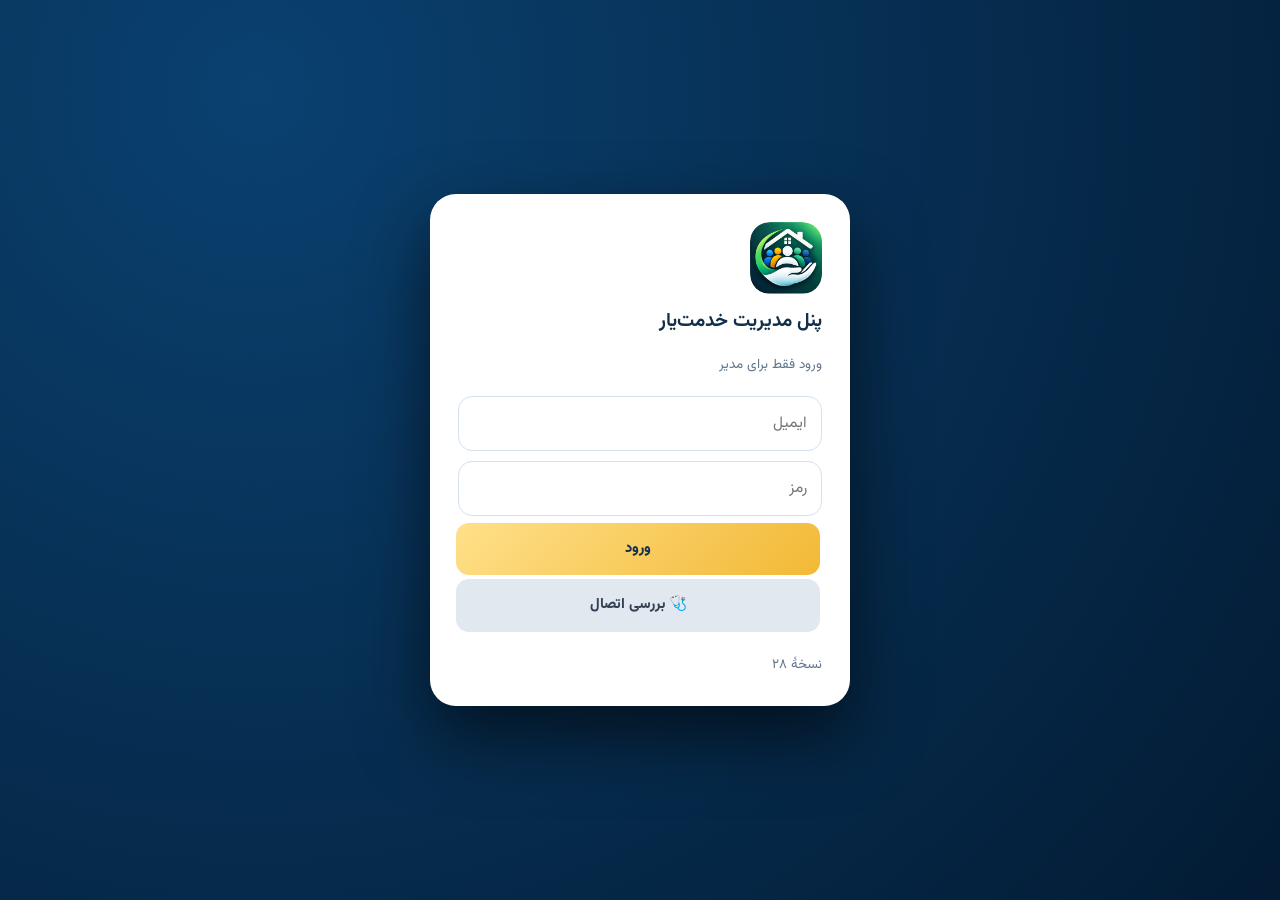
<file: admin.html>
<!doctype html><html lang="fa" dir="rtl"><head><script src="config.js"></script><script src="quran-style.js"></script><link rel="stylesheet" href="https://fonts.googleapis.com/css2?family=Amiri+Quran&display=swap"><script>window.KY_CFG=window.KY_CFG||{url:"https://rkkjbkmnhzccucqbrqqt.supabase.co",key:"sb_publishable_Ty6EvQ6_VTkxHE8alPnH3A_bEeUyJq-"};</script><meta charset="utf-8"><meta name="viewport" content="width=device-width,initial-scale=1"><meta name="robots" content="noindex,nofollow"><meta http-equiv="Cache-Control" content="no-store"><title>پنل مدیریت خدمت‌یار</title>
<link rel="stylesheet" href="https://fonts.googleapis.com/css2?family=Vazirmatn:wght@400;700;800&display=swap">
<style>
*{box-sizing:border-box}body{margin:0;background:#eef3f9;color:#132f4b;font:15.5px/1.85 Vazirmatn,Tahoma,sans-serif}button,input,select,textarea{font:inherit}
[hidden]{display:none!important}
#login{min-height:100vh;display:grid;place-items:center;background:radial-gradient(circle at 20% 10%,#0a4170,#031b33)}
.lb{width:min(420px,92vw);background:#fff;border-radius:26px;padding:28px;box-shadow:0 30px 70px #0009}.lb h2{margin:0 0 4px}.lb .lg2{font-size:42px}
input,select,textarea{width:100%;padding:12px 14px;margin:5px 0;border:1.5px solid #d5e1ec;border-radius:14px;background:#fff;color:#132f4b}input:focus,select:focus,textarea:focus{outline:0;border-color:#f2b935;box-shadow:0 0 0 4px #f2b93533}
label{font-size:14px;color:#60758b;font-weight:700}
.bt{border:0;border-radius:13px;padding:10px 16px;font-weight:800;font-size:14.5px;cursor:pointer;color:#fff;background:linear-gradient(135deg,#0a5aa6,#07529a);transition:.15s;margin:2px}.bt:hover{transform:translateY(-2px);box-shadow:0 10px 18px #0003}
.bt.ok{background:linear-gradient(135deg,#22c55e,#15803d)}.bt.no{background:linear-gradient(135deg,#fbbf24,#d97706)}.bt.rd{background:linear-gradient(135deg,#f87171,#b91c1c)}.bt.gy{background:#e2e8f0;color:#334155}.bt.gd{background:linear-gradient(135deg,#ffe08a,#f2b935);color:#15324d}.bt.pu{background:linear-gradient(135deg,#a78bfa,#6d28d9)}.bt.w{width:100%;padding:13px}
#app{display:grid;grid-template-columns:250px 1fr;min-height:100vh}
#sb{background:linear-gradient(180deg,#062c50,#031b33);color:#fff;padding:20px 14px;position:sticky;top:0;height:100vh;display:flex;flex-direction:column;gap:6px}
.brand{display:flex;align-items:center;gap:10px;padding:4px 8px 18px;border-bottom:1px solid #ffffff22;margin-bottom:10px}.brand i{font-style:normal;font-size:34px;background:#ffffff14;border:2px solid #f2b935;border-radius:50%;width:52px;height:52px;display:grid;place-items:center}.brand b{display:block;color:#ffd978;font-size:17px}.brand small{color:#9fb8cf}
.nb{display:flex;align-items:center;gap:12px;width:100%;padding:12px 14px;border:0;border-radius:15px;background:transparent;color:#c4d6e6;font-weight:700;cursor:pointer;text-align:right}.nb:hover{background:#ffffff14}.nb.on{background:linear-gradient(135deg,#ffe08a,#f2b935);color:#15324d}.nb i{font-style:normal;font-size:21px}.bd{margin-right:auto;background:#ef4444;color:#fff;border-radius:99px;padding:0 9px;font-size:12px;min-width:22px;text-align:center}
main{padding:22px 26px 40px;min-width:0}.tb{display:flex;justify-content:space-between;align-items:center;gap:10px;margin-bottom:18px;flex-wrap:wrap}.tb h1{margin:0;font-size:26px}.tb .bt{margin:0}
.grid{display:grid;grid-template-columns:repeat(auto-fit,minmax(210px,1fr));gap:14px;margin-bottom:22px}
.st{position:relative;overflow:hidden;border-radius:22px;padding:18px 20px;color:#fff;box-shadow:0 14px 28px #0002}.st b{display:block;font-size:38px;line-height:1.2}.st span{font-weight:700;opacity:.95}.st i{position:absolute;left:14px;top:8px;font-style:normal;font-size:54px;opacity:.25}
.c1{background:linear-gradient(135deg,#f59e0b,#d97706)}.c2{background:linear-gradient(135deg,#22c55e,#15803d)}.c3{background:linear-gradient(135deg,#3b82f6,#1d4ed8)}.c4{background:linear-gradient(135deg,#a78bfa,#6d28d9)}
h2{font-size:19px;margin:20px 0 10px}.bar{display:flex;justify-content:space-between;align-items:center;gap:10px;flex-wrap:wrap}.bar h2{margin:0}
.card{background:#fff;border-radius:22px;padding:20px;margin:12px 0;box-shadow:0 10px 26px #07274c14}
.it{display:flex;gap:14px;align-items:center;justify-content:space-between;background:#fff;border-radius:20px;padding:14px 16px;margin-bottom:10px;box-shadow:0 8px 20px #07274c10;border-right:6px solid #cbd5e1;flex-wrap:wrap}
.it.pending{border-color:#f2b935}.it.approved{border-color:#22c55e}.it.rejected,.it.hidden{border-color:#ef4444}.it.sold{border-color:#7c3aed}
.ib{display:flex;gap:12px;align-items:center;min-width:0;flex:1}.ib img{width:68px;height:68px;border-radius:14px;object-fit:cover;flex:none}.ib .ph{width:68px;height:68px;border-radius:14px;background:#eef3f9;display:grid;place-items:center;font-size:28px;flex:none}.ib b{font-size:16.5px}.mu{color:#60758b;font-size:13.5px}
.ac{display:flex;gap:4px;flex-wrap:wrap}
.ch{display:inline-block;border-radius:99px;padding:1px 12px;font-size:12.5px;font-weight:800;margin-right:6px}.ch.pending{background:#fef3c7;color:#92400e}.ch.approved{background:#dcfce7;color:#166534}.ch.rejected,.ch.hidden{background:#fee2e2;color:#991b1b}.ch.sold{background:#ede9fe;color:#5b21b6}
.fl{display:flex;gap:6px;flex-wrap:wrap;margin:10px 0}.fl button{border:1.5px solid #cfdbe7;background:#fff;border-radius:99px;padding:5px 16px;font-weight:700;cursor:pointer;color:#334155}.fl button.on{background:#062c50;border-color:#062c50;color:#ffd978}
.fg{display:grid;grid-template-columns:1fr 1fr;gap:4px 12px}.fg .fw{grid-column:1/-1}.pv{max-width:100%;max-height:170px;border-radius:14px;margin:6px 0}.empty{text-align:center;color:#8aa0b5;padding:30px}
pre{direction:ltr;text-align:left;white-space:pre-wrap;background:#eef5fc;padding:10px;border-radius:10px;user-select:all;font-size:13px}#lm{color:#b42318;line-height:1.9}
#toast{position:fixed;bottom:90px;left:50%;transform:translate(-50%,30px);background:#062c50;color:#fff;padding:12px 22px;border-radius:99px;opacity:0;transition:.25s;z-index:99;pointer-events:none;font-weight:700}#toast.on{opacity:1;transform:translate(-50%,0)}#toast.er{background:#b91c1c}
@media(max-width:820px){#sb{overflow-x:auto;justify-content:flex-start;gap:2px}.nb{flex:0 0 auto;min-width:66px}#app{display:block}#sb{position:fixed;bottom:0;top:auto;left:0;right:0;height:auto;flex-direction:row;padding:6px;justify-content:space-around;z-index:50;border-radius:20px 20px 0 0}.brand{display:none}.nb{flex-direction:column;gap:0;font-size:11.5px;padding:6px 4px;width:auto;text-align:center;position:relative}.nb i{font-size:22px}.bd{position:absolute;top:0;right:2px;margin:0;padding:0 6px}main{padding:16px 12px 100px}.fg{grid-template-columns:1fr}.tb h1{font-size:21px}.grid{grid-template-columns:1fr 1fr;gap:10px}.st{padding:14px}.st b{font-size:30px}.st i{font-size:40px}}
</style><link rel="icon" type="image/png" href="icon-192.png"></head><body>
<div id="login"><div class="lb"><img src="logo.png" width="72" height="72" alt="" style="border-radius:20px"><h2>پنل مدیریت خدمت‌یار</h2><p class="mu">ورود فقط برای مدیر</p><input id="em" type="email" placeholder="ایمیل" autocomplete="username"><input id="pw" type="password" placeholder="رمز" autocomplete="current-password"><button class="bt gd w" id="in">ورود</button><button class="bt gy w" id="dg" type="button">🩺 بررسی اتصال</button><p id="lm"></p><div id="dgo"></div><small class="mu">نسخهٔ ۲۸</small></div></div>
<div id="app" hidden>
<aside id="sb"><div class="brand"><img src="logo.png" width="48" height="48" alt="" style="border-radius:14px"><div><b>خدمت‌یار</b><small>پنل مدیریت</small></div></div>
<button class="nb on" data-act="go" data-t="d"><i>📊</i>داشبورد</button><button class="nb" data-act="go" data-t="p"><i>🤝</i>همکاران<span class="bd" id="bp" hidden></span></button><button class="nb" data-act="go" data-t="a"><i>📣</i>تبلیغات</button><button class="nb" data-act="go" data-t="m"><i>🛒</i>بازار<span class="bd" id="bm" hidden></span></button><button class="nb" data-act="go" data-t="i"><i>📨</i>پیام‌ها<span class="bd" id="bi" hidden></span></button><button class="nb" data-act="go" data-t="c"><i>🎯</i>چالش</button><button class="nb" data-act="go" data-t="o"><i>📝</i>سفارش‌ها<span class="bd" id="bo" hidden></span></button><button class="nb" data-act="go" data-t="r"><i>🧰</i>حرفه‌ها</button><button class="nb" data-act="go" data-t="e"><i>🏠</i>املاک</button><button class="nb" data-act="go" data-t="x"><i>🛡️</i>امنیت</button><button class="nb" data-act="go" data-t="s"><i>⚙️</i>تنظیمات</button></aside>
<main><div class="tb"><h1 id="ttl"></h1><div><a class="bt gy" href="./" target="_blank" style="text-decoration:none;display:inline-block">مشاهدهٔ سایت ↗</a><button class="bt rd" id="out">خروج</button></div></div><div id="view"></div></main></div>
<div id="toast"></div>
<script>
const SB=KY_CFG.url,K=KY_CFG.key;
let T=sessionStorage.getItem('t')||'',IMG='',HI='',UID='',UEM='',D={p:[],a:[],m:[],h:''},TAB='d',FL={p:'all',m:'all'};
const $=i=>document.getElementById(i),e=s=>String(s??'').replace(/[&<>"']/g,c=>'&#'+c.charCodeAt(0)+';');
const toast=(s,ok=1)=>{const t=$('toast');t.textContent=s;t.className='on'+(ok?'':' er');clearTimeout(toast.t);toast.t=setTimeout(()=>t.className='',2800)};
async function api(p,m='GET',b,pf='return=representation'){const r=await fetch(SB+'/rest/v1/'+p,{method:m,headers:{apikey:K,Authorization:'Bearer '+T,'Content-Type':'application/json',Prefer:pf},body:b?JSON.stringify(b):undefined});if(r.status===401){out();throw Error('نشست تمام شد؛ دوباره وارد شو')}if(!r.ok)throw Error(await r.text());const x=await r.text();return x?JSON.parse(x):null}
function shrink(f,t,w0){t=t||'image/jpeg';w0=w0||1280;return new Promise((ok,no)=>{const i=new Image();i.onload=()=>{const w=Math.min(w0,i.width),c=document.createElement('canvas');c.width=w;c.height=Math.round(i.height*w/i.width);c.getContext('2d').drawImage(i,0,0,c.width,c.height);c.toBlob(b=>ok(b),t,.9)};i.onerror=()=>no(Error('عکس معتبر نیست'));i.src=URL.createObjectURL(f)})}
async function up(f,dir,t,w0){t=t||'image/jpeg';const b=await shrink(f,t,w0),n=dir+'/'+Date.now()+'-'+Math.random().toString(36).slice(2,7)+(t==='image/png'?'.png':'.jpg'),r=await fetch(SB+'/storage/v1/object/media/'+n,{method:'POST',headers:{apikey:K,Authorization:'Bearer '+T,'Content-Type':t},body:b});if(!r.ok)throw Error('آپلود نشد: '+await r.text());return SB+'/storage/v1/object/public/media/'+n}
function out(){T='';sessionStorage.removeItem('t');$('app').hidden=true;$('login').hidden=false}
$('out').onclick=out;
$('dg').onclick=async()=>{const o=[];$('dgo').textContent='...';for(const t of ['providers','ads','listings','settings','admins']){try{const x=await fetch(SB+'/rest/v1/'+t+'?select=*&limit=1',{headers:{apikey:K}}),j=await x.json().catch(()=>({}));o.push(j.code==='PGRST205'?'❌ '+t+' — ساخته نشده':(j.code==='42501'&&t!=='admins')?'⚠️ '+t+' — دسترسی ندارد':'✅ '+t)}catch(_){o.push('❌ '+t+' — اتصال برقرار نشد')}}$('dgo').innerHTML='<pre>پروژه: '+e(SB.split('//')[1].split('.')[0])+'\n'+o.join('\n')+'</pre>'+(o.some(l=>l[0]!=='✅')?'<p>فایل supabase-setup.sql را در SQL Editor اجرا کن.</p>':'<p>همهٔ جدول‌ها هستند ✓</p>')};
$('in').onclick=async()=>{const m=$('lm');m.textContent='در حال ورود...';try{
const r=await fetch(SB+'/auth/v1/token?grant_type=password',{method:'POST',headers:{apikey:K,'Content-Type':'application/json'},body:JSON.stringify({email:$('em').value.trim(),password:$('pw').value})});const j=await r.json().catch(()=>({}));
if(!j.access_token)throw Error('ورود ناموفق: '+(j.msg||j.error_description||j.message||r.status)+(j.error_code?' ('+j.error_code+')':'')+' — ایمیل و رمز را با کاربر Authentication مقایسه کن.');
T=j.access_token;UID=(j.user||{}).id;UEM=(j.user||{}).email;let a;
try{a=await api('admins?select=user_id')}catch(x){out();throw Error(String(x.message).includes('PGRST205')?'جدول‌ها ساخته نشده‌اند؛ supabase-setup.sql را اجرا کن.':'خطای دسترسی: '+String(x.message).slice(0,160))}
if(!a.length){out();m.innerHTML='ورود درست بود، ولی این ایمیل (<b dir="ltr">'+e(UEM)+'</b>) هنوز مدیر نیست. این را در SQL Editor اجرا کن:<pre>insert into admins(user_id) values (\''+e(UID)+'\') on conflict do nothing;</pre>';return}
sessionStorage.setItem('t',T);m.textContent='';start()}catch(x){m.textContent=x.message}};
$('pw').addEventListener('keydown',ev=>{if(ev.key==='Enter')$('in').click()});
const TT={d:'داشبورد',p:'مدیریت همکاران',a:'مدیریت تبلیغات',m:'بازار خرید و فروش',r:'مدیریت حرفه‌ها',c:'چالش روزانه',o:'سفارش‌ها و کمیسیون',x:'امنیت، مدیران و گزارش تغییرات',e:'املاک (آگهی راهنماها)',i:'پیام‌ها و گزارش‌ها',s:'تنظیمات سایت'},SL={pending:'در انتظار',approved:'تأیید شده',rejected:'ردشده',hidden:'پنهان',sold:'فروخته شد'};
const chip=s=>'<span class="ch '+s+'">'+SL[s]+'</span>',btn=(a,c,t,d)=>'<button class="bt '+c+'" data-act="'+a+'" '+Object.entries(d).map(([k,v])=>'data-'+k+'="'+e(v)+'"').join(' ')+'>'+t+'</button>';
const flt=(k)=>'<div class="fl">'+[['all','همه'],['pending','در انتظار'],['approved','تأیید شده'],['rejected','ردشده']].map(([v,t])=>'<button class="'+(FL[k]===v?'on':'')+'" data-act="fl" data-k="'+k+'" data-v="'+v+'">'+t+'</button>').join('')+'</div>';
const pc=x=>'<div class="it '+x.status+'"><div class="ib"><div class="ph">🤝</div><div><b>'+e(x.name)+'</b>'+chip(x.status)+'<div class="mu">'+e(x.cats.join('، '))+' | '+e(x.all_areas?'همه نواحی':x.areas.join('، '))+'</div><div class="mu">📞 '+e(x.phone)+(x.address?' — '+e(x.address):'')+'</div></div></div><div class="ac">'+(x.status!=='approved'?btn('ps','ok','✓ تأیید',{i:x.id,v:'approved'}):'')+(x.status!=='rejected'?btn('ps','no','✕ رد',{i:x.id,v:'rejected'}):'')+btn('pd','rd','🗑',{i:x.id})+'</div></div>';
const mc=x=>'<div class="it '+x.status+'"><div class="ib">'+(x.images&&x.images[0]?'<img src="'+e(x.images[0])+'" alt="">':'<div class="ph">🛒</div>')+'<div><b>'+e(x.title)+'</b>'+chip(x.status)+'<div class="mu">'+e(x.kind)+(x.price?' | '+Number(x.price).toLocaleString('fa-AF')+' افغانی':'')+' | 📞 '+e(x.phone)+'</div><div class="mu">'+e(Object.entries(x.attrs||{}).map(([k,v])=>k+': '+v).join(' | '))+'</div></div></div><div class="ac">'+(x.status!=='approved'?btn('ms','ok','✓ تأیید',{i:x.id,v:'approved'}):'')+(x.status!=='sold'?btn('ms','pu','فروخته شد',{i:x.id,v:'sold'}):'')+(x.status!=='rejected'?btn('ms','no','✕ رد',{i:x.id,v:'rejected'}):'')+btn('md','rd','🗑',{i:x.id})+'</div></div>';
const ac=x=>'<div class="it '+(x.status==='approved'?'approved':'hidden')+'"><div class="ib">'+(x.image_url?'<img src="'+e(x.image_url)+'" alt="">':'<div class="ph">📣</div>')+'<div><b>'+e(x.name)+'</b>'+chip(x.status==='approved'?'approved':'hidden')+'<div class="mu">'+e(x.type)+' | تا '+e(x.ends_at||'بدون پایان')+'</div></div></div><div class="ac">'+btn('ae','gd','✏️ ویرایش',{i:x.id})+btn('ax','rd','🗑',{i:x.id})+'</div></div>';
const list=(a,f,fn,k)=>{const r=a.filter(x=>FL[k]==='all'||x.status===FL[k]);return flt(k)+(r.map(fn).join('')||'<div class="empty">موردی نیست.</div>')};
const V={d(){const pp=D.p.filter(x=>x.status==='pending'),pm=D.m.filter(x=>x.status==='pending'),n=pp.length+pm.length;return'<div class="grid"><div class="st c1"><i>⏳</i><b>'+n+'</b><span>در انتظار بررسی</span></div><div class="st c2"><i>🤝</i><b>'+D.p.filter(x=>x.status==='approved').length+'</b><span>همکار فعال</span></div><div class="st c3"><i>📣</i><b>'+D.a.filter(x=>x.status==='approved').length+'</b><span>آگهی فعال</span></div><div class="st c4"><i>🛒</i><b>'+D.m.filter(x=>x.status==='approved').length+'</b><span>آگهی بازار</span></div></div><div class="bar"><h2>⚡ دسترسی سریع</h2></div><div>'+btn('go','gd','＋ آگهی تبلیغاتی جدید',{t:'a',n:1})+btn('go','','🖼️ تغییر عکس بالای سایت',{t:'s'})+btn('go','ok','🤝 همکاران',{t:'p'})+btn('go','pu','🛒 بازار',{t:'m'})+'</div><h2>🔔 نیازمند بررسی ('+n+')</h2>'+(n?pp.map(pc).join('')+pm.map(mc).join(''):'<div class="card empty">🎉 همه‌چیز بررسی شده است.</div>')},
p(){return list(D.p,0,pc,'p')},m(){return list(D.m,0,mc,'m')},
a(){return'<div class="bar"><span class="mu">آگهی‌های رستوران، فروشگاه و محصول (مثل شامپو و نوشابه)</span>'+btn('anew','gd','＋ آگهی جدید',{})+'</div><div id="fm" class="card" hidden><h2 id="ft" style="margin-top:0">آگهی جدید</h2><input type="hidden" id="aid"><div class="fg"><div><label>نام *</label><input id="an" placeholder="نام رستوران / برند / محصول"></div><div><label>نوع</label><select id="at"><option>رستورانت</option><option>کافه و فست‌فود</option><option>فروشگاه</option><option>محصول و برند</option><option>خدمات</option><option>سایر</option></select></div><div class="fw"><label>توضیح یا پیشنهاد ویژه</label><textarea id="ad" rows="2"></textarea></div><div><label>آدرس</label><input id="aa"></div><div><label>تماس / واتساپ</label><input id="ap" inputmode="tel"></div><div class="fw"><label>لینک نقشه (اختیاری)</label><input id="am"></div><div class="fw"><label>📷 عکس اصلی (مستقیم از گالری)</label><input type="file" id="af" accept="image/*"><img id="apv" class="pv" hidden></div><div class="fw"><label>مینو یا محصولات (برای هر مورد آیکون یا عکس بگذار)</label><div id="mrows"></div>'+btn('mrow','gy','＋ افزودن مورد',{})+'</div><div><label>از تاریخ</label><input type="date" id="as"></div><div><label>تا تاریخ</label><input type="date" id="ae"></div><div><label>وضعیت</label><select id="ast"><option value="approved">نمایش به همه</option><option value="hidden">پنهان</option></select></div></div><div style="margin-top:10px">'+btn('asave','ok','💾 ذخیره',{})+btn('acancel','gy','انصراف',{})+'</div></div>'+(D.a.map(ac).join('')||'<div class="empty">هنوز آگهی‌ای نگذاشته‌ای.</div>')},
s(){return'<div class="card"><h2 style="margin-top:0">🖼️ عکس بالای صفحهٔ اصلی</h2><p class="mu">عکس را از گالری انتخاب کن؛ بعد از ذخیره برای همهٔ بازدیدکنندگان عوض می‌شود.</p>'+(D.h?'<img class="pv" src="'+e(D.h)+'" alt="">':'')+'<input type="file" id="hf" accept="image/*"><img id="hpv" class="pv" hidden>'+btn('hsave','ok','💾 ذخیره و نمایش برای همه',{})+btn('hreset','gy','↩ عکس پیش‌فرض',{})+'</div>'}};
function show(t){TAB=t;document.querySelectorAll('.nb').forEach(b=>b.classList.toggle('on',b.dataset.t===t));$('ttl').textContent=TT[t];$('view').innerHTML=V[t]();scrollTo(0,0)}
function badge(){const a=D.p.filter(x=>x.status==='pending').length,b=D.m.filter(x=>x.status==='pending').length;[['bp',a],['bm',b]].forEach(([i,n])=>{$(i).hidden=!n;$(i).textContent=n})}
async function load(){const[p,a,m,h]=await Promise.all([api('providers?select=*&order=id.desc'),api('ads?select=*&order=id.desc'),api('listings?select=*&order=id.desc'),api('settings?key=eq.hero&select=value')]);D={p,a,m,h:(h[0]&&h[0].value&&h[0].value.image)||'',site:{},cats:null};D.i=await api('messages?select=*&order=id.desc').catch(()=>null);D.ch=await api('challenges?select=*&order=id.desc').catch(()=>null);D.en=await api('entries?select=id,challenge_id,name,phone,choice').catch(()=>[]);D.or=await api('orders?select=*&order=id.desc').catch(()=>null);await visits();D.ad=await api('rpc/admin_list_admins','POST',{}).catch(()=>null);D.bl=await api('blocked_phones?select=*&order=at.desc').catch(()=>null);D.au=await api('audit_log?select=*&order=id.desc&limit=100').catch(()=>null);D.pr=await api('properties?select=*&order=id.desc&limit=300').catch(()=>null);(await api('settings?key=in.(site,cats,commission_rates)&select=key,value')).forEach(x=>{if(x.key==='site')D.site=x.value;if(x.key==='cats')D.cats=x.value;if(x.key==='commission_rates')D.cr=x.value});badge();show(TAB)}
function start(){$('login').hidden=true;$('app').hidden=false;load().catch(x=>toast('خطا در بارگذاری: '+x.message,0))}
function fm(o){$('fm').hidden=false;$('aid').value=o.id||'';$('an').value=o.name||'';$('at').value=o.type||'رستورانت';$('ad').value=o.description||'';$('aa').value=o.address||'';$('ap').value=o.phone||'';$('am').value=o.map_url||'';IMG=o.image_url||'';$('apv').src=IMG;$('apv').hidden=!IMG;setRows(o.menu||[]);$('as').value=o.starts_at||'';$('ae').value=o.ends_at||'';$('ast').value=o.status||'approved';$('ft').textContent=o.id?'ویرایش آگهی':'آگهی جدید';$('fm').scrollIntoView({behavior:'smooth'})}
document.addEventListener('click',async ev=>{const b=ev.target.closest('[data-act]');if(!b)return;const d=b.dataset;try{switch(d.act){
case'go':show(d.t);if(d.n)fm({});break;
case'fl':FL[d.k]=d.v;show(TAB);break;
case'ps':await api('providers?id=eq.'+d.i,'PATCH',{status:d.v});toast('انجام شد ✓');await load();break;
case'pd':if(confirm('این همکار حذف شود؟')){await api('providers?id=eq.'+d.i,'DELETE');toast('حذف شد');await load()}break;
case'ms':await api('listings?id=eq.'+d.i,'PATCH',{status:d.v});toast('انجام شد ✓');await load();break;
case'md':if(confirm('این آگهی حذف شود؟')){await api('listings?id=eq.'+d.i,'DELETE');toast('حذف شد');await load()}break;
case'anew':fm({});break;case'acancel':$('fm').hidden=true;break;
case'ae':fm(D.a.find(x=>x.id==d.i));break;
case'ax':if(confirm('این آگهی حذف شود؟')){await api('ads?id=eq.'+d.i,'DELETE');toast('حذف شد');await load()}break;
case'asave':{if(!$('an').value.trim())return toast('نام را وارد کن',0);const menu=getRows(),o={name:$('an').value.trim(),type:$('at').value,description:$('ad').value.trim(),address:$('aa').value.trim(),phone:$('ap').value.trim(),map_url:$('am').value.trim()||null,image_url:IMG||null,menu,starts_at:$('as').value||null,ends_at:$('ae').value||null,status:$('ast').value};$('aid').value?await api('ads?id=eq.'+$('aid').value,'PATCH',o):await api('ads','POST',o);toast('آگهی ذخیره شد ✓');await load();break}
case'hsave':if(!HI)return toast('اول عکس را انتخاب کن',0);await api('settings','POST',{key:'hero',value:{image:HI}},'resolution=merge-duplicates,return=minimal');HI='';toast('عکس برای همه عوض شد ✓');await load();break;
case'hreset':await api('settings?key=eq.hero','DELETE');toast('عکس پیش‌فرض برگشت ✓');await load();break}}catch(x){toast(x.message.slice(0,140),0)}});
document.addEventListener('change',async ev=>{const t=ev.target;if(t.id!=='af'&&t.id!=='hf'||!t.files[0])return;try{toast('در حال آپلود…');const u=await up(t.files[0],t.id==='af'?'ads':'hero'),p=$(t.id==='af'?'apv':'hpv');if(t.id==='af')IMG=u;else HI=u;p.src=u;p.hidden=false;toast('عکس آماده شد ✓')}catch(x){toast(x.message,0)}});

const DT={"تعمیر وسایل برقی": ["یخچال", "فریزر", "ماشین لباس‌شویی", "کولر آبی", "کولر گازی", "تلویزیون", "مایکروویو", "بخاری", "پمپ آب", "جاروبرقی", "پنکه", "اتو", "دیگ برقی"], "تعمیر موبایل و کمپیوتر": ["نرم‌افزار موبایل", "سکرین و باتری", "لپ‌تاپ", "کمپیوتر", "پرینتر", "شبکه و وای‌فای"], "تعمیر موتر": ["موتور", "برق موتر", "گیربکس", "رنگ و دوبل", "تایر و بریک", "سرویس", "موتر سایکل"], "خدمات ساختمانی": ["مستری", "رنگ‌کاری", "برق ساختمان", "نل‌کشی", "جپسوم", "کاشی و سرامیک", "جوشکاری", "نجاری", "شیشه‌کاری"], "خیاطی و لباس": ["دوخت لباس زنانه", "دوخت لباس مردانه", "ترمیم لباس", "لباس کودک"], "آرایش و زیبایی": ["آرایشگاه زنانه", "آرایشگاه مردانه", "حنا و ناخن"], "معلم و آموزش": ["ریاضی", "انگلیسی", "قرآن", "کمپیوتر", "آمادگی کانکور"], "تکسی و باربری": ["تکسی شهری", "باربری", "بین‌ولایتی"], "قصابی و خوراکه": ["گوشت", "مرغ", "نان", "میوه و سبزی", "غذای آماده"], "وسایل خانه": ["فرنیچر", "ظروف", "فرش", "لوازم آشپزخانه"], "صنایع دستی": ["سفال", "قالین", "جواهر", "چوب‌کاری"], "سایر خدمات": ["سایر"]},DI={"خدمات ساختمانی":"👷","تعمیر وسایل برقی":"🔌","تعمیر موبایل و کمپیوتر":"📱","تعمیر موتر":"🚗","آرایش و زیبایی":"💄","خیاطی و لباس":"👗","قصابی و خوراکه":"🥬","صنایع دستی":"🏺","معلم و آموزش":"🎓","تکسی و باربری":"🚕","وسایل خانه":"🛋️","سایر خدمات":"🧰"};
const EM='🔌 📱 🚗 👷 💄 👗 🥬 🏺 🛒 🎓 🚕 🏪 🍽️ 🍔 🍕 🥤 ☕ 🍞 🥩 🍗 🍚 🧴 🧼 🥛 🍎 🛠️ 🔧 💡 🧰 🏠 🛋️ 👟 💍 📦 🎁 🧵 ✂️ 🥪 🍰 🧃 🪑'.split(' ');
const DAYS=['شنبه','یکشنبه','دوشنبه','سه‌شنبه','چهارشنبه','پنجشنبه','جمعه'],SECS=[['mkt','🛒 بازار خرید و فروش'],['qur','📖 قرآن'],['cal','📅 تقویم'],['pro','👤 پروفایل'],['reg','🤝 ثبت‌نام همکار'],['ads','📣 بخش تبلیغات'],['feat','✨ پنل امکانات'],['ledger','📒 دفتر حساب‌وکتاب']],CUR={USD:'دلار امریکا',EUR:'یورو',GBP:'پوند',PKR:'۱۰۰۰ روپیه پاکستان',SAR:'ریال سعودی',AED:'درهم امارات',TRY:'لیر ترکیه',CNY:'یوان چین',IRR:'۱۰۰۰ تومان ایران',CHF:'فرانک سویس',AUD:'دلار استرالیا',CAD:'دلار کانادا',KWD:'دینار کویت',JPY:'۱۰۰۰ ین ژاپن'};
document.head.insertAdjacentHTML('beforeend','<style>input[type=checkbox]{width:auto;margin:0 0 0 8px;accent-color:#f2b935}.mr{display:grid;grid-template-columns:76px 1fr 110px;gap:6px;margin-bottom:8px;align-items:center;background:#f3f8fd;padding:8px;border-radius:14px}.mr .mf{grid-column:1/3;font-size:12px}.chk{display:flex;align-items:center;padding:8px 12px;background:#f3f8fd;border-radius:12px;margin:4px 0}input[type=color]{height:50px;padding:4px;cursor:pointer}.g2{display:grid;grid-template-columns:repeat(auto-fit,minmax(220px,1fr));gap:4px 10px}</style>');
const emo=(cls,cur)=>'<select class="'+cls+'">'+EM.map(x=>'<option'+(x===cur?' selected':'')+'>'+x+'</option>').join('')+'</select>';
function rowH(m){m=m||{};return'<div class="mr">'+emo('mi',m.icon||'🍽️')+'<input class="mn" placeholder="نام (مثلاً قابلی پلو)" value="'+e(m.name||'')+'"><input class="mp" placeholder="قیمت" value="'+e(m.price||'')+'"><input type="file" class="mf" accept="image/*"><input type="hidden" class="mu2" value="'+e(m.image||'')+'"><button type="button" class="bt rd" data-act="mdel">✕</button></div>'}
function setRows(a){$('mrows').innerHTML=(a.length?a:[{}]).map(rowH).join('')}
function getRows(){return[...document.querySelectorAll('#mrows .mr')].map(r=>({icon:r.querySelector('.mi').value,name:r.querySelector('.mn').value.trim(),price:r.querySelector('.mp').value.trim(),image:r.querySelector('.mu2').value})).filter(x=>x.name)}
const CT=()=>D.cats||(D.cats={tree:JSON.parse(JSON.stringify(DT)),icons:{...DI},hidden:[]});
V.r=function(){const c=CT();return'<div class="card"><h2 style="margin-top:0">＋ حرفهٔ جدید</h2><div class="fg"><div><label>نام حرفه</label><input id="cn" placeholder="مثلاً تعمیر ساعت"></div><div><label>آیکون</label>'+emo('" id="ci','🧰')+'</div></div>'+btn('cadd','gd','＋ افزودن حرفه',{})+'</div>'+Object.keys(c.tree).map(k=>'<div class="card"><div class="bar"><h2 style="margin:0">'+e(c.icons[k]||DI[k]||'🧰')+' '+e(k)+(c.hidden.includes(k)?' <span class="ch hidden">پنهان</span>':'')+'</h2><div>'+btn('chide','gy',c.hidden.includes(k)?'👁 نمایش':'🙈 پنهان',{k})+btn('cdel','rd','🗑',{k})+'</div></div><div class="fl">'+c.tree[k].map((x,i)=>'<button data-act="csd" data-k="'+e(k)+'" data-i="'+i+'">'+e(x)+' ✕</button>').join('')+'</div><div style="display:flex;gap:6px"><input class="si" data-k="'+e(k)+'" placeholder="زیرمجموعهٔ جدید (مثلاً یخچال)">'+btn('csub','ok','＋',{k})+'</div></div>').join('')+'<div class="card">'+btn('csave','ok','💾 ذخیره و انتشار برای همه',{})+btn('creset','gy','↩ برگشت به پیش‌فرض',{})+'<p class="mu">تغییرها بعد از «ذخیره» در سایت، فهرست حرفه‌ها و فرم ثبت‌نام همکار را عوض می‌کنند.</p></div>'};
const VS0=V.s,ST=()=>D.site||{};
V.s=function(){const s=ST(),n=s.notice||{},dk=s.dhikr||{},hd=s.hide||[],rt=s.rates||{};return VS0()+'<div class="card"><h2 style="margin-top:0">📢 اعلان بالای صفحه</h2><p class="mu">متنی که هر بازدیدکننده بالای سایت می‌بیند.</p><label class="chk"><input type="checkbox" id="nOn"'+(n.on?' checked':'')+'> نمایش اعلان</label><textarea id="nTx" rows="2" placeholder="مثلاً: دکان‌ها در روز جمعه تا ظهر باز است">'+e(n.text||'')+'</textarea><select id="nTn"><option value="info">آبی (اطلاع)</option><option value="warn"'+(n.tone==='warn'?' selected':'')+'>زرد (هشدار)</option><option value="ok"'+(n.tone==='ok'?' selected':'')+'>سبز (خبر خوب)</option></select>'+btn('sn','ok','💾 ذخیره',{})+'</div><div class="card"><h2 style="margin-top:0">📿 ذکر ایام هفته</h2><p class="mu">برای هر روز متن ذکر را خودت بنویس؛ امروز در یک نوار کوچک بالای سایت دیده می‌شود. روزی که خالی بماند چیزی نشان داده نمی‌شود.</p><label class="chk"><input type="checkbox" id="dOn"'+(dk.on?' checked':'')+'> نمایش ذکر روز</label><div class="g2">'+DAYS.map((d,i)=>'<div><label>'+d+'</label><input class="dk" value="'+e((dk.days||[])[i]||'')+'"></div>').join('')+'</div>'+btn('sd','ok','💾 ذخیره',{})+'</div><div class="card"><h2 style="margin-top:0">👁 نمایش بخش‌ها</h2><p class="mu">هر بخشی که تیکش را برداری، از سایت پنهان می‌شود (حذف نمی‌شود).</p><div class="g2">'+SECS.map(([k,t])=>'<label class="chk"><input type="checkbox" class="hs" value="'+k+'"'+(hd.includes(k)?'':' checked')+'> '+t+'</label>').join('')+'</div>'+btn('sh','ok','💾 ذخیره',{})+'</div><div class="card"><h2 style="margin-top:0">💱 نرخ ارز</h2><p class="mu">نرخ فروش «سرای شهزاده» از sarafi.af هر روز ساعت ۱۰:۳۰ به وقت افغانستان و دو بار دیگر در روز خودکار گرفته می‌شود (اگر نرخ تازه‌ای نشر شده باشد، همان نمایش داده می‌شود). اگر با بازار فرق داشت، در ستون «دستی» نرخ افغانی را خودت بنویس تا همان نمایش داده شود.</p><label class="chk"><input type="checkbox" id="rOn"'+(rt.on?' checked':'')+'> نمایش نرخ ارز در سایت</label><div class="g2">'+Object.keys(CUR).map(c=>'<div class="chk" style="display:block"><label style="color:#132f4b"><input type="checkbox" class="rc" value="'+c+'"'+((rt.cur||[]).includes(c)?' checked':'')+'> '+CUR[c]+'</label><input class="ro" data-c="'+c+'" placeholder="نرخ دستی به افغانی (اختیاری)" inputmode="decimal" value="'+e((rt.ov||{})[c]||'')+'"></div>').join('')+'</div>'+btn('sr','ok','💾 ذخیره',{})+btn('sl','gy','🔄 گرفتن همین حالا از سرای شهزاده',{})+'<div id="rlive"></div></div>'};
async function saveSite(p){D.site=Object.assign({},D.site||{},p);await api('settings','POST',{key:'site',value:D.site},'resolution=merge-duplicates,return=minimal');toast('ذخیره و منتشر شد ✓')}
document.addEventListener('click',async ev=>{const b=ev.target.closest('[data-act]');if(!b)return;const d=b.dataset,q=(s)=>document.querySelector(s);try{switch(d.act){
case'mrow':$('mrows').insertAdjacentHTML('beforeend',rowH());break;
case'mdel':b.closest('.mr').remove();break;
case'cadd':{const n=$('cn').value.trim();if(!n)return toast('نام حرفه را بنویس',0);const c=CT();if(c.tree[n])return toast('این حرفه هست',0);c.tree[n]=[];c.icons[n]=$('ci').value;show('r');toast('اضافه شد؛ «ذخیره» را بزن');break}
case'chide':{const c=CT(),i=c.hidden.indexOf(d.k);i<0?c.hidden.push(d.k):c.hidden.splice(i,1);show('r');break}
case'cdel':if(confirm('این حرفه با زیرمجموعه‌هایش حذف شود؟')){const c=CT();delete c.tree[d.k];delete c.icons[d.k];show('r')}break;
case'csub':{const i=q('.si[data-k="'+d.k+'"]'),v=i.value.trim();if(!v)return;CT().tree[d.k].push(v);show('r');break}
case'csd':CT().tree[d.k].splice(+d.i,1);show('r');break;
case'csave':await api('settings','POST',{key:'cats',value:CT()},'resolution=merge-duplicates,return=minimal');toast('حرفه‌ها برای همه منتشر شد ✓');break;
case'creset':if(confirm('همهٔ تغییرها پاک و حرفه‌های پیش‌فرض برگردد؟')){await api('settings?key=eq.cats','DELETE');D.cats=null;show('r');toast('پیش‌فرض برگشت ✓')}break;
case'sn':await saveSite({notice:{on:$('nOn').checked,text:$('nTx').value.trim(),tone:$('nTn').value}});break;
case'sd':await saveSite({dhikr:{on:$('dOn').checked,days:[...document.querySelectorAll('.dk')].map(i=>i.value.trim())}});break;
case'sh':await saveSite({hide:[...document.querySelectorAll('.hs')].filter(i=>!i.checked).map(i=>i.value)});break;
case'sr':{const ov={};document.querySelectorAll('.ro').forEach(i=>{const v=parseFloat(i.value.replace(/[۰-۹]/g,x=>'۰۱۲۳۴۵۶۷۸۹'.indexOf(x)));if(v>0)ov[i.dataset.c]=v});await saveSite({rates:{on:$('rOn').checked,cur:[...document.querySelectorAll('.rc:checked')].map(i=>i.value),ov}});break}
case'sl':{$('rlive').textContent='در حال گرفتن نرخ… (حدود ۱۰ ثانیه)';await api('rpc/admin_rates_fetch','POST',{},'return=minimal');await new Promise(r=>setTimeout(r,8000));await api('rpc/admin_rates_parse','POST',{},'return=minimal');const L=(await api('settings?key=eq.rates_live&select=value'))[0];$('rlive').innerHTML=L?'<pre>'+Object.entries(L.value.items).map(([c,v])=>c+': خرید '+v.buy+' | فروش '+v.sell).join('\n')+'</pre>':'<p>نرخی خوانده نشد. مطمئن شو افزونه‌های pg_net و pg_cron در Supabase فعال‌اند.</p>';break}
}}catch(x){toast(String(x.message).slice(0,140),0)}});
document.addEventListener('change',async ev=>{const t=ev.target;if(!t.classList||!t.classList.contains('mf')||!t.files[0])return;try{toast('در حال آپلود…');const u=await up(t.files[0],'ads');t.closest('.mr').querySelector('.mu2').value=u;toast('عکس مورد آماده شد ✓')}catch(x){toast(x.message,0)}});

document.head.insertAdjacentHTML('beforeend','<style>.msg{white-space:pre-wrap;background:#f3f8fd;border-radius:12px;padding:10px;margin:6px 0}.ib>div:last-child{flex:1;min-width:0}@media(max-width:820px){.ib{min-width:100%}.ac{width:100%}}</style>');
badge=function(){const c=[['bp',D.p.filter(x=>x.status==='pending').length],['bm',D.m.filter(x=>x.status==='pending').length],['bi',(D.i||[]).filter(x=>x.status==='new').length],['bo',(D.or||[]).filter(x=>x.status==='pending'||x.status==='disputed').length]];c.forEach(([i,v])=>{$(i).hidden=!v;$(i).textContent=v})};
V.i=function(){if(D.i===null)return'<div class="card empty">برای پیام‌ها، فایل supabase-setup.sql را یک بار دیگر در Supabase اجرا کن (بی‌خطر است).</div>';return(D.i.map(m=>{const c=m.contact||'',ph=/^[+\d][\d\s-]{6,}$/.test(c),em=/@/.test(c);return'<div class="it '+(m.status==='new'?'pending':'approved')+'"><div class="ib"><div class="ph">'+(m.kind==='report'?'🚩':'✉️')+'</div><div style="min-width:0"><b>'+e(m.name||'بی‌نام')+'</b><span class="ch '+(m.status==='new'?'pending':'approved')+'">'+(m.kind==='report'?'گزارش':'پیام')+(m.status==='new'?' جدید':'')+'</span><div class="msg">'+e(m.body)+'</div><div class="mu">'+e(c)+(m.ref?' | '+e(m.ref):'')+' | '+e(new Date(m.created_at).toLocaleDateString('fa-AF'))+'</div></div></div><div class="ac">'+(ph?'<a class="bt ok" style="text-decoration:none" target="_blank" href="https://wa.me/'+e(c.replace(/\D/g,'').replace(/^0/,'93'))+'">واتساپ</a>':'')+(em?'<a class="bt" style="text-decoration:none" href="mailto:'+e(c)+'">ایمیل</a>':'')+(m.status==='new'?btn('mr2','gd','✓ خوانده شد',{i:m.id}):'')+btn('mdel2','rd','🗑',{i:m.id})+'</div></div>'}).join('')||'<div class="card empty">پیامی نیست.</div>')};
const VS1=V.s;V.s=function(){const c=ST().contact||{};return VS1()+'<div class="card"><h2 style="margin-top:0">📞 ارتباط با ما (روی سایت)</h2><p class="mu">هر راهی را که خالی بگذاری نشان داده نمی‌شود. هر وقت خواستی عوضش کن.</p><label class="chk"><input type="checkbox" id="cOn"'+(c.on!==false?' checked':'')+'> نمایش بخش ارتباط با ما</label><div class="fg"><div><label>واتساپ (با کد کشور، مثل 937XXXXXXXX)</label><input id="cWa" value="'+e(c.wa||'')+'"></div><div><label>تلگرام (نام کاربری)</label><input id="cTg" value="'+e(c.tg||'')+'"></div><div><label>ایمیل</label><input id="cEm" value="'+e(c.em||'')+'"></div><div><label>تلفن</label><input id="cPh" value="'+e(c.ph||'')+'"></div><div class="fw"><label>متن کوتاه</label><input id="cTx" value="'+e(c.text||'')+'"></div></div>'+btn('sc','ok','💾 ذخیره',{})+'</div><div class="card"><h2 style="margin-top:0">💾 پشتیبان‌گیری</h2><p class="mu">یک فایل JSON از همهٔ داده‌ها دانلود می‌شود. هفته‌ای یک بار بگیر.</p>'+btn('bk','gd','⬇️ دانلود پشتیبان',{})+'</div>'};
const VP0=V.p;V.p=function(){return'<div class="bar"><span class="mu">همکاران ثبت‌شده</span>'+btn('pnew','gd','＋ افزودن همکار',{})+'</div><div id="pf" class="card" hidden><h2 id="pft" style="margin-top:0">همکار جدید</h2><input type="hidden" id="pid"><div class="fg"><div><label>نام *</label><input id="pn"></div><div><label>تلفن / واتساپ *</label><input id="pp" inputmode="tel"></div><div class="fw"><label>آدرس</label><input id="pa"></div><div class="fw"><label>حرفه‌ها</label><div class="g2">'+Object.keys(CT().tree).map(k=>'<label class="chk"><input type="checkbox" class="pc2" value="'+e(k)+'"> '+e(k)+'</label>').join('')+'</div></div><div><label>وضعیت</label><select id="ps2"><option value="approved">تأیید شده</option><option value="pending">در انتظار</option><option value="rejected">پنهان</option></select></div></div>'+btn('psave','ok','💾 ذخیره',{})+btn('pcancel','gy','انصراف',{})+'</div>'+VP0().replace(/<button class="bt rd" data-act="pd" data-i="(\d+)">/g,'<button class="bt gd" data-act="pe" data-i="$1">✏️</button>$&')};
function pform(x){$('pf').hidden=false;$('pid').value=x.id||'';$('pn').value=x.name||'';$('pp').value=x.phone||'';$('pa').value=x.address||'';$('ps2').value=x.status||'approved';document.querySelectorAll('.pc2').forEach(i=>i.checked=(x.cats||[]).includes(i.value));$('pft').textContent=x.id?'ویرایش همکار':'همکار جدید';$('pf').scrollIntoView({behavior:'smooth'})}
document.addEventListener('click',async ev=>{const b=ev.target.closest('[data-act]');if(!b)return;const d=b.dataset;try{switch(d.act){
case'pnew':pform({});break;case'pcancel':$('pf').hidden=true;break;
case'pe':pform(D.p.find(x=>x.id==d.i));break;
case'psave':{const n=$('pn').value.trim(),p=$('pp').value.replace(/[\s-]/g,'');if(n.length<2||p.length<7)return toast('نام و شمارهٔ درست را بنویس',0);const o={name:n,phone:p,address:$('pa').value.trim()||null,cats:[...document.querySelectorAll('.pc2:checked')].map(i=>i.value),status:$('ps2').value};if($('pid').value)await api('providers?id=eq.'+$('pid').value,'PATCH',o);else await api('providers','POST',{...o,all_areas:true,areas:[]});toast('همکار ذخیره شد ✓');await load();break}
case'mr2':await api('messages?id=eq.'+d.i,'PATCH',{status:'read'});await load();break;
case'mdel2':if(confirm('این پیام حذف شود؟')){await api('messages?id=eq.'+d.i,'DELETE');await load()}break;
case'sc':await saveSite({contact:{on:$('cOn').checked,wa:$('cWa').value.trim(),tg:$('cTg').value.trim(),em:$('cEm').value.trim(),ph:$('cPh').value.trim(),text:$('cTx').value.trim()}});break;
case'bk':{const o={date:new Date().toISOString(),providers:D.p,ads:D.a,listings:D.m,messages:D.i||[],orders:D.or||[],challenges:D.ch||[],entries:D.en||[],commission_rates:D.cr||null,site:D.site,cats:D.cats},u=URL.createObjectURL(new Blob([JSON.stringify(o,null,1)],{type:'application/json'})),l=document.createElement('a');l.href=u;l.download='khedmatyar-backup-'+new Date().toISOString().slice(0,10)+'.json';l.click();toast('پشتیبان دانلود شد ✓');break}
}}catch(x){toast(String(x.message).slice(0,140),0)}});

const VS2=V.s;V.s=function(){const b=(ST().brand)||{};return VS2()+'<div class="card"><h2 style="margin-top:0">🏷️ لوگو و متن‌های صفحهٔ اصلی</h2><p class="mu">هرچه اینجا بنویسی و ذخیره کنی، روی همهٔ دستگاه‌ها عوض می‌شود. خالی بگذاری، متن پیش‌فرض می‌ماند.</p><label>لوگوی سایت (از گالری؛ بهتر است PNG مربع باشد)</label><input type="file" id="blf" accept="image/*"><input type="hidden" id="bLg" value="'+e(b.logo||'')+'"><img id="blp" class="pv" style="max-height:90px" '+(b.logo?'src="'+e(b.logo)+'"':'hidden')+' alt=""><div class="fg"><div><label>نام سایت (بالای صفحه)</label><input id="bNm" value="'+e(b.name||'')+'" placeholder="خدمت‌یار مزارشریف"></div><div><label>شعار زیر نام</label><input id="bTg" value="'+e(b.tag||'')+'" placeholder="راه ساده‌تر برای پیدا کردن خدمات محلی"></div><div><label>کلمهٔ اول عنوان بزرگ</label><input id="bB1" value="'+e(b.b1||'')+'" placeholder="خدمت‌یار"></div><div><label>کلمهٔ دوم (طلایی)</label><input id="bB2" value="'+e(b.b2||'')+'" placeholder="مزارشریف"></div><div class="fw"><label>جملهٔ زیر عنوان</label><input id="bTt" value="'+e(b.title||'')+'" placeholder="همه چیز برای کسب‌وکار شما در یکجا!"></div><div class="fw"><label>توضیح کوتاه</label><textarea id="bTx" rows="2">'+e(b.text||'')+'</textarea></div></div>'+btn('sb','ok','💾 ذخیره و انتشار',{})+btn('sbr','gy','↩ پیش‌فرض',{})+'</div>'};
document.addEventListener('change',async ev=>{if(ev.target.id!=='blf'||!ev.target.files[0])return;try{toast('در حال آپلود لوگو…');const u=await up(ev.target.files[0],'brand','image/png',512);$('bLg').value=u;$('blp').src=u;$('blp').hidden=false;toast('لوگو آماده شد؛ «ذخیره» را بزن ✓')}catch(x){toast(x.message,0)}});
document.addEventListener('click',async ev=>{const b=ev.target.closest('[data-act]');if(!b)return;try{if(b.dataset.act==='sb')await saveSite({brand:{logo:$('bLg').value,name:$('bNm').value.trim(),tag:$('bTg').value.trim(),b1:$('bB1').value.trim(),b2:$('bB2').value.trim(),title:$('bTt').value.trim(),text:$('bTx').value.trim()}});if(b.dataset.act==='sbr'&&confirm('لوگو و متن‌ها به پیش‌فرض برگردد؟')){await saveSite({brand:{}});show('s')}}catch(x){toast(String(x.message).slice(0,140),0)}});

const PRS=[['پیش‌فرض','#062c50','#0a4170','#f2b935','#0a5aa6','#07529a'],['هم‌رنگ لوگو','#0b3d33','#14664f','#f2b935','#2f9e5a','#14664f'],['نوروز و بهار','#14532d','#15803d','#fde047','#22c55e','#15803d'],['تابستان','#0c4a6e','#0369a1','#fbbf24','#0ea5e9','#0369a1'],['پاییز','#7c2d12','#b45309','#fcd34d','#ea580c','#b45309'],['زمستان','#1e293b','#334155','#93c5fd','#3b82f6','#1d4ed8'],['ولادت و عید','#064e3b','#047857','#fcd34d','#10b981','#047857'],['شهادت و سوگ','#111827','#1f2937','#9ca3af','#374151','#111827']];
const EVD=[{t:'s',m:1,d:1,n:'نوروز'}];
const evRow=(x,i)=>'<div class="mr" style="grid-template-columns:1fr 1fr 1fr 48px"><select class="et"><option value="s"'+(x.t==='s'?' selected':'')+'>شمسی</option><option value="h"'+(x.t==='h'?' selected':'')+'>قمری</option></select><input class="em" type="number" min="1" max="12" placeholder="ماه" value="'+e(x.m||'')+'"><input class="ed" type="number" min="1" max="31" placeholder="روز" value="'+e(x.d||'')+'"><button type="button" class="bt rd" data-act="evdel" data-i="'+i+'">✕</button><input class="en" style="grid-column:1/-1" placeholder="نام مناسبت (مثلاً ولادت ...)" value="'+e(x.n||'')+'"></div>';
const evGet=()=>[...document.querySelectorAll('.et')].map((s,i)=>({t:s.value,m:+document.querySelectorAll('.em')[i].value||1,d:+document.querySelectorAll('.ed')[i].value||1,n:document.querySelectorAll('.en')[i].value.trim()})).filter(x=>x.n);
const VS3=V.s;V.s=function(){const t=ST().theme||{},ev=D.ev||(D.ev=(ST().events||EVD).map(x=>({...x})));return VS3()+'<div class="card"><h2 style="margin-top:0">🎨 رنگ‌های سایت</h2><p class="mu">یکی از تم‌ها را بزن یا رنگ‌ها را خودت انتخاب کن. بعد از «ذخیره»، سایت روی همهٔ دستگاه‌ها رنگ جدید می‌گیرد. برای هر مناسبت (ولادت، شهادت، نوروز، فصل‌ها) تم مناسبش را بزن و بعد از مناسبت به «پیش‌فرض» برگردان.</p><div class="fl">'+PRS.map((p,i)=>'<button data-act="thp" data-i="'+i+'" style="border-left:14px solid '+p[1]+'">'+p[0]+'</button>').join('')+'</div><div class="g2"><div><label>رنگ اصلی (هدر و منو)</label><input type="color" id="tc1" value="'+(t.c1||PRS[0][1])+'"></div><div><label>رنگ دوم (گرادیان)</label><input type="color" id="tc2" value="'+(t.c2||PRS[0][2])+'"></div><div><label>رنگ تأکید (طلایی)</label><input type="color" id="tac" value="'+(t.ac||PRS[0][3])+'"></div><div><label>رنگ دکمه‌ها (۱)</label><input type="color" id="tb1" value="'+(t.b1||PRS[0][4])+'"></div><div><label>رنگ دکمه‌ها (۲)</label><input type="color" id="tb2" value="'+(t.b2||PRS[0][5])+'"></div></div>'+btn('ths','ok','💾 ذخیره و انتشار',{})+btn('thr','gy','↩ پیش‌فرض',{})+'</div><div class="card"><h2 style="margin-top:0">📅 مناسبت‌های تقویم</h2><p class="mu">نوع تاریخ (شمسی یا قمری)، ماه (۱ تا ۱۲)، روز و نام مناسبت را بنویس. ولادت و شهادت‌ها معمولاً قمری‌اند (مثلاً ربیع‌الاول = ماه ۳). تاریخ قمری تقریبی است و ممکن است یک روز با رؤیت هلال فرق کند.</p><div id="evl">'+ev.map(evRow).join('')+'</div>'+btn('evadd','gy','＋ مناسبت جدید',{})+btn('evs','ok','💾 ذخیره و انتشار',{})+'</div>'};
document.addEventListener('click',async ev=>{const b=ev.target.closest('[data-act]');if(!b)return;const d=b.dataset;try{switch(d.act){
case'thp':{const p=PRS[+d.i];['tc1','tc2','tac','tb1','tb2'].forEach((id,k)=>$(id).value=p[k+1]);toast('تم انتخاب شد؛ «ذخیره» را بزن');break}
case'ths':await saveSite({theme:{c1:$('tc1').value,c2:$('tc2').value,ac:$('tac').value,b1:$('tb1').value,b2:$('tb2').value}});break;
case'thr':await saveSite({theme:null});show('s');break;
case'evadd':D.ev=evGet();D.ev.push({t:'h',m:1,d:1,n:''});show('s');break;
case'evdel':D.ev=evGet();D.ev.splice(+d.i,1);show('s');break;
case'evs':D.ev=evGet();await saveSite({events:D.ev});break}}catch(x){toast(String(x.message).slice(0,140),0)}});

const bnR=(b,i)=>'<div class="card bnr" style="margin:8px 0;background:#f3f8fd;box-shadow:none"><input type="file" class="bnf" accept="image/*"><input type="hidden" class="bni" value="'+e(b.img||'')+'"><img class="pv bnp" style="max-height:90px" '+(b.img?'src="'+e(b.img)+'"':'hidden')+' alt=""><div class="fg"><div><label>عنوان روی بنر (اختیاری)</label><input class="bnt" value="'+e(b.title||'')+'"></div><div><label>لینک مقصد (اختیاری)</label><input class="bnl" value="'+e(b.link||'')+'" placeholder="https://..."></div><div><label>از تاریخ</label><input type="date" class="bns" value="'+e(b.start||'')+'"></div><div><label>تا تاریخ</label><input type="date" class="bne" value="'+e(b.end||'')+'"></div></div><label class="chk"><input type="checkbox" class="bno"'+(b.on===false?'':' checked')+'> نمایش</label><button type="button" class="bt rd" data-act="bndel" data-i="'+i+'">🗑 حذف بنر</button></div>';
const bnGet=()=>[...document.querySelectorAll('.bnr')].map(r=>({img:r.querySelector('.bni').value,title:r.querySelector('.bnt').value.trim(),link:r.querySelector('.bnl').value.trim(),start:r.querySelector('.bns').value,end:r.querySelector('.bne').value,on:r.querySelector('.bno').checked})).filter(x=>x.img);
const VS4=V.s;V.s=function(){const l=D.bn||(D.bn=(ST().banners||[]).map(x=>({...x})));return VS4()+'<div class="card"><h2 style="margin-top:0">🖼️ بنرهای تبلیغاتی صفحهٔ اصلی</h2><p class="mu">عکس بنر را از گالری آپلود کن (بهتر است افقی، مثلاً ۱۶:۶). هر بنر لینک و بازهٔ تاریخ اختیاری دارد و با برچسب «تبلیغ» نمایش داده می‌شود. چند بنر به‌صورت خودکار می‌چرخند.</p><div id="bnl">'+l.map(bnR).join('')+'</div>'+btn('bnadd','gy','＋ بنر جدید',{})+btn('bns','ok','💾 ذخیره و انتشار',{})+'</div>'};
document.addEventListener('change',async ev=>{const t=ev.target;if(!t.classList||!t.classList.contains('bnf')||!t.files[0])return;try{toast('در حال آپلود بنر…');const u=await up(t.files[0],'banners',undefined,1600),r=t.closest('.bnr');r.querySelector('.bni').value=u;const p=r.querySelector('.bnp');p.src=u;p.hidden=false;toast('بنر آماده شد؛ «ذخیره» را بزن ✓')}catch(x){toast(x.message,0)}});
const CHS={open:'باز',closed:'بسته',draft:'پیش‌نویس'};
V.c=function(){if(D.ch===null)return'<div class="card empty">برای چالش، فایل supabase-setup.sql را یک بار دیگر در Supabase اجرا کن (بی‌خطر است).</div>';const sel=[0,1,2,3].map(i=>'<option value="'+i+'">گزینهٔ '+(i+1)+'</option>').join('');return'<div class="card"><h2 style="margin-top:0">🎯 چالش جدید</h2><p class="mu">سؤال و حداکثر ۴ گزینه بنویس و پاسخ درست را انتخاب کن (پاسخ درست برای بازدیدکنندگان دیده نمی‌شود). ساخت چالش جدید، چالش بازِ قبلی را می‌بندد.</p><div class="fg"><div class="fw"><label>سؤال *</label><input id="chq" placeholder="مثلاً پایتخت افغانستان کدام شهر است؟"></div>'+[0,1,2,3].map(i=>'<div><label>گزینهٔ '+(i+1)+(i<2?' *':'')+'</label><input class="cho"></div>').join('')+'<div><label>پاسخ درست</label><select id="cha">'+sel+'</select></div><div><label>جایزه</label><input id="chp" placeholder="مثلاً ۵۰۰ افغانی شارژ"></div></div>'+btn('chadd','ok','＋ ساخت و شروع چالش',{})+'</div>'+(D.ch.map(c=>{const n=D.en.filter(x=>x.challenge_id===c.id).length;return'<div class="it '+(c.status==='open'?'approved':'sold')+'"><div class="ib"><div class="ph">🎯</div><div style="min-width:0"><b>'+e(c.question)+'</b><span class="ch '+(c.status==='open'?'approved':'sold')+'">'+CHS[c.status]+'</span><div class="mu">🎁 '+e(c.prize||'—')+' | 👥 '+n+' شرکت‌کننده'+(c.winner?' | 🏆 '+e(c.winner):'')+'</div>'+(D.chv===c.id?'<pre>'+D.en.filter(x=>x.challenge_id===c.id).map(x=>(x.choice===D.chk?'✅ ':'❌ ')+x.name+' — '+x.phone).join('\n')+'</pre>':'')+'</div></div><div class="ac">'+btn('chlist','gy','👥 فهرست',{i:c.id})+(c.status==='open'?btn('chdraw','gd','🎲 قرعه‌کشی',{i:c.id})+btn('chcl','no','بستن',{i:c.id}):'')+btn('chdel','rd','🗑',{i:c.id})+'</div></div>'}).join('')||'<div class="empty">هنوز چالشی نساخته‌ای.</div>')};
document.addEventListener('click',async ev=>{const b=ev.target.closest('[data-act]');if(!b)return;const d=b.dataset;try{switch(d.act){
case'bnadd':D.bn=bnGet();D.bn.push({on:true});show('s');break;
case'bndel':D.bn=bnGet();D.bn.splice(+d.i,1);show('s');break;
case'bns':D.bn=bnGet();await saveSite({banners:D.bn});break;
case'chadd':{const q=$('chq').value.trim(),all=[...document.querySelectorAll('.cho')].map((x,i)=>({t:x.value.trim(),o:i})).filter(x=>x.t),an=+$('cha').value;if(q.length<3||all.length<2)return toast('سؤال و حداقل دو گزینه لازم است',0);const ix=all.findIndex(x=>x.o===an);if(ix<0)return toast('پاسخ درست باید یکی از گزینه‌های پرشده باشد',0);await api('challenges?status=eq.open','PATCH',{status:'closed'});const c=await api('challenges','POST',{question:q,options:all.map(x=>x.t),prize:$('chp').value.trim()||null,status:'open'});await api('challenge_keys','POST',{challenge_id:c[0].id,answer:ix},'return=minimal');toast('چالش شروع شد ✓');D.chv=null;await load();show('c');break}
case'chlist':{const k=(await api('challenge_keys?challenge_id=eq.'+d.i))[0];D.chv=D.chv==+d.i?null:+d.i;D.chk=k?k.answer:-1;show('c');break}
case'chcl':await api('challenges?id=eq.'+d.i,'PATCH',{status:'closed'});await load();show('c');break;
case'chdel':if(confirm('این چالش و شرکت‌کنندگانش حذف شود؟')){await api('challenges?id=eq.'+d.i,'DELETE');await load();show('c')}break;
case'chdraw':{const id=+d.i,k=(await api('challenge_keys?challenge_id=eq.'+id))[0];if(!k)return toast('پاسخ درست ثبت نشده',0);const ok=D.en.filter(x=>x.challenge_id===id&&x.choice===k.answer);if(!ok.length)return toast('هیچ پاسخ درستی ثبت نشده',0);const r=new Uint32Array(1);crypto.getRandomValues(r);const w=ok[r[0]%ok.length];await api('challenges?id=eq.'+id,'PATCH',{status:'closed',winner:w.name+' ('+w.phone.slice(0,3)+'•••'+w.phone.slice(-3)+')'});await load();show('c');alert('🎉 برندهٔ قرعه‌کشی\n\nنام: '+w.name+'\nشماره: '+w.phone+'\n\n(از میان '+ok.length+' پاسخ درست)');break}
}}catch(x){toast(String(x.message).slice(0,140),0)}});

const OS={pending:'در انتظار پاسخ',accepted:'پذیرفته شد',rejected:'رد شد',in_progress:'در حال انجام',completed:'تکمیل شد',cancelled:'لغو شد',disputed:'نیازمند بررسی'},OC={pending:'pending',accepted:'approved',in_progress:'approved',completed:'sold',rejected:'rejected',cancelled:'rejected',disputed:'pending'},NX={pending:['accepted','rejected','cancelled'],accepted:['in_progress','cancelled'],in_progress:['completed','disputed','cancelled'],disputed:['completed','cancelled']},NC={accepted:'ok',in_progress:'ok',completed:'gd',rejected:'no',cancelled:'rd',disputed:'no'};
const mny=n=>n==null?'—':Number(n).toLocaleString('fa-AF')+' افغانی',num=v=>{const n=parseFloat(String(v).replace(/[۰-۹]/g,x=>'۰۱۲۳۴۵۶۷۸۹'.indexOf(x)));return isNaN(n)?null:n},em2=x=>{try{return JSON.parse(x.message).message}catch(_){return String(x.message).slice(0,140)}};
V.o=function(){if(D.or===null)return'<div class="card empty">برای سفارش‌ها، فایل supabase-setup.sql را یک بار دیگر در Supabase اجرا کن (بی‌خطر است).</div>';
const f=D.of||'all',fr=D.ofr||'',to=D.oto||'',L=D.or.filter(x=>(f==='all'||x.status===f)&&(!fr||x.created_at.slice(0,10)>=fr)&&(!to||x.created_at.slice(0,10)<=to)),dn=D.or.filter(x=>x.status==='completed'),sm=(a,k)=>a.reduce((s,x)=>s+(+x[k]||0),0),st=(c,n,l)=>'<div class="st '+c+'"><b style="font-size:26px">'+n+'</b><span>'+l+'</span></div>';
return'<div class="grid">'+st('c2',dn.length,'سفارش تکمیل‌شده')+st('c3',mny(sm(dn,'final_amount')),'مجموع معاملات')+st('c1',mny(sm(dn,'commission_amount')),'کل کمیسیون')+st('c4',mny(sm(dn.filter(x=>x.commission_status==='paid'),'commission_amount')),'تسویه‌شده')+st('c1',mny(sm(dn.filter(x=>x.commission_status==='unpaid'),'commission_amount')),'باقی‌مانده')+st('c4',D.or.filter(x=>x.status==='disputed'||x.commission_status==='disputed').length,'مورد اختلاف')+'</div><div class="fl">'+[['all','همه'],['pending','در انتظار'],['accepted','پذیرفته'],['in_progress','در حال انجام'],['completed','تکمیل'],['disputed','اختلاف'],['cancelled','لغو']].map(([v,t])=>'<button class="'+(f===v?'on':'')+'" data-act="ofl" data-v="'+v+'">'+t+'</button>').join('')+'</div><div class="g2"><div><label>از تاریخ</label><input type="date" id="ofr" value="'+fr+'"></div><div><label>تا تاریخ</label><input type="date" id="oto" value="'+to+'"></div></div>'+btn('ofd','gy','اعمال فیلتر تاریخ',{})+
(L.map(x=>{const nx=NX[x.status]||[],ed=x.status==='pending'||x.status==='accepted',fin=x.status==='in_progress'||x.status==='disputed',pr=D.p.find(p=>p.id===x.provider_id),cand=D.p.filter(p=>p.status==='approved'&&(!x.category||p.cats.includes(x.category)));return'<div class="it '+OC[x.status]+'" data-oid="'+x.id+'" style="display:block"><div class="bar"><b style="font-family:monospace;font-size:17px">'+e(x.code)+'</b><span class="ch '+OC[x.status]+'">'+OS[x.status]+'</span></div><div class="mu">'+e(x.category||'')+' | '+e(x.area||'')+(x.preferred_time?' | '+e(x.preferred_time):'')+' | '+e(new Date(x.created_at).toLocaleDateString('fa-AF'))+'</div><div class="msg">'+e(x.details)+(x.kind==='shop'&&x.items?'\n🛒 '+x.items.map(i=>i.name+' × '+i.q+' ('+mny(i.price*i.q)+')').join('، ')+'\nجمع: '+mny(x.total)+(x.address?'\n📍 '+x.address:''):'')+(x.provider_done?'\n✔ همکار پایان کار را ثبت کرده':'')+(x.customer_confirmed?' | ✔ مشتری تأیید کرده':'')+(x.note?'\n📌 '+e(x.note):'')+'</div><div class="mu">👤 '+e(x.customer_name)+' — 📞 '+e(x.customer_phone)+(pr?' | 🛠️ '+e(pr.name):'')+(x.agreed_price!=null?' | قیمت توافقی: '+mny(x.agreed_price):'')+'</div>'+
(ed?'<div class="fg"><div><label>همکار</label><select class="op"><option value="">—</option>'+cand.map(p=>'<option value="'+p.id+'"'+(p.id===x.provider_id?' selected':'')+'>'+e(p.name)+'</option>').join('')+'</select></div><div><label>قیمت توافقی (افغانی)</label><input class="oa" inputmode="numeric" value="'+e(x.agreed_price??'')+'"></div></div>':'')+(fin?'<div><label>مبلغ نهایی معامله (افغانی) *</label><input class="of" inputmode="numeric" value="'+e(x.final_amount??x.total??'')+'"></div>':'')+
(x.status==='completed'?'<div class="msg">💰 مبلغ نهایی: '+mny(x.final_amount)+' | نرخ ثبت‌شده: '+e(x.commission_rate)+'٪ | کمیسیون: '+mny(x.commission_amount)+' | وضعیت: '+({none:'ندارد',unpaid:'پرداخت‌نشده',paid:'تسویه‌شده',disputed:'مورد اختلاف'}[x.commission_status])+'</div>'+['unpaid','paid','disputed'].filter(v=>x.commission_status!=='none'&&v!==x.commission_status).map(v=>btn('ocm',v==='paid'?'ok':v==='unpaid'?'gy':'no',{unpaid:'پرداخت‌نشده',paid:'✓ تسویه شد',disputed:'اختلاف'}[v],{i:x.id,v})).join(''):'')+
'<div class="ac" style="margin-top:6px">'+nx.map(v=>btn('ost',NC[v]||'gy',{accepted:'✓ پذیرش',rejected:'✕ رد',in_progress:'▶ شروع کار',completed:'✔ تکمیل',cancelled:'لغو',disputed:'⚠ اختلاف'}[v],{i:x.id,v})).join('')+'<a class="bt ok" style="text-decoration:none" target="_blank" href="https://wa.me/'+e(x.customer_phone.replace(/\D/g,'').replace(/^0/,'93'))+'">واتساپ</a><a class="bt" style="text-decoration:none" href="tel:'+e(x.customer_phone)+'">📞</a>'+btn('ohist','gy','🕒 سابقه',{i:x.id})+'</div>'+(D.oh&&D.oh.id===x.id?'<pre>'+D.oh.rows.map(r=>new Date(r.at).toLocaleString('fa-AF')+' — '+r.actor+': '+(r.from_status?(OS[r.from_status]||r.from_status)+' ← ':'')+(OS[r.to_status]||r.to_status||'')+(r.note?' ('+r.note+')':'')).join('\n')+'</pre>':'')+'</div>'}).join('')||'<div class="card empty">سفارشی نیست.</div>')};
const VS5=V.s;V.s=function(){const cr=D.cr||{default:5};return VS5()+'<div class="card"><h2 style="margin-top:0">💰 نرخ کمیسیون (٪)</h2><p class="mu">نرخ پیش‌فرض و نرخ هر دسته. نرخ در لحظهٔ تکمیل هر سفارش روی همان سفارش ثبت می‌شود؛ تغییر نرخ بعداً گزارش گذشته را عوض نمی‌کند.</p><div class="g2"><div><label>پیش‌فرض</label><input class="crt" data-k="default" type="number" min="0" max="100" step="0.5" value="'+e(cr.default??5)+'"></div>'+Object.keys(CT().tree).concat(['سفارش کالا از دکان']).map(k=>'<div><label>'+e(k)+'</label><input class="crt" data-k="'+e(k)+'" type="number" min="0" max="100" step="0.5" placeholder="پیش‌فرض" value="'+e(cr[k]??'')+'"></div>').join('')+'</div>'+btn('crs','ok','💾 ذخیره',{})+'</div><div class="card"><h2 style="margin-top:0">📖 ترجمهٔ قرآن (زیر هر آیه)</h2><p class="mu">فایل ترجمه با قالب Tanzil را (هر خط: <code>سوره|آیه|متن</code>) از tanzil.net/trans دانلود کن و اینجا بارگذاری کن. فقط ترجمه‌ای را بگذار که مجوز استفاده‌اش را داری و نام مترجم را بنویس تا زیر قرآن نمایش داده شود.</p><label>نام ترجمه / مترجم *</label><input id="qtn" placeholder="مثلاً ترجمهٔ ..."><label>فایل متنی (.txt)</label><input type="file" id="qtf" accept=".txt,text/plain">'+btn('qti','ok','⬆️ بارگذاری ترجمه',{})+'<div id="qto" class="mu"></div></div>'};
document.addEventListener('click',async ev=>{const b=ev.target.closest('[data-act]');if(!b)return;const d=b.dataset;try{switch(d.act){
case'ofl':D.of=d.v;show('o');break;case'ofd':D.ofr=$('ofr').value;D.oto=$('oto').value;show('o');break;
case'ost':{const w=b.closest('.it'),o={status:d.v},pv=w.querySelector('.op'),ap=w.querySelector('.oa'),fn=w.querySelector('.of');if(pv&&pv.value)o.provider_id=+pv.value;if(ap&&num(ap.value)!=null)o.agreed_price=num(ap.value);if(d.v==='completed'){o.final_amount=num(fn&&fn.value);if(o.final_amount==null)return toast('مبلغ نهایی را بنویس',0)}if(!confirm('وضعیت سفارش تغییر کند؟'))return;await api('orders?id=eq.'+d.i,'PATCH',o);toast('وضعیت تغییر کرد ✓');await load();show('o');break}
case'ocm':await api('orders?id=eq.'+d.i,'PATCH',{commission_status:d.v});toast('وضعیت کمیسیون ثبت شد ✓');await load();show('o');break;
case'ohist':{const r=await api('order_events?order_id=eq.'+d.i+'&select=*&order=at.asc');D.oh=D.oh&&D.oh.id==+d.i?null:{id:+d.i,rows:r};show('o');break}
case'crs':{const o={};document.querySelectorAll('.crt').forEach(i=>{const v=num(i.value);if(v!=null&&v>=0&&v<=100)o[i.dataset.k]=v});if(o.default==null)o.default=5;await api('settings','POST',{key:'commission_rates',value:o},'resolution=merge-duplicates,return=minimal');D.cr=o;toast('نرخ‌ها ذخیره شد ✓');break}
case'qti':{const f=$('qtf').files[0],nm=$('qtn').value.trim();if(!f||nm.length<3)return toast('نام ترجمه و فایل را وارد کن',0);const t=await f.text(),S=[];let n=0;t.split(/\r?\n/).forEach(l=>{const m=l.match(/^(\d+)\|(\d+)\|(.+)$/);if(m&&+m[1]>=1&&+m[1]<=114){(S[+m[1]-1]=S[+m[1]-1]||[])[+m[2]-1]=m[3].trim();n++}});if(n<6000)return toast('فایل کامل نیست ('+n+' آیه خوانده شد؛ باید ۶۲۳۶ باشد)',0);const rows=S.map((v,i)=>({key:'qtr_'+(i+1),value:Array.from(v,x=>x||'')}));rows.push({key:'qtr_meta',value:{name:nm}});$('qto').textContent='در حال بارگذاری…';await api('settings','POST',rows,'resolution=merge-duplicates,return=minimal');$('qto').textContent='✓ '+n+' آیه بارگذاری شد.';toast('ترجمه منتشر شد ✓');break}
}}catch(x){toast(em2(x),0)}});

const VP2=V.p;V.p=function(){return VP2().replace(/<button class="bt gd" data-act="pe" data-i="(\d+)">/g,(m,id)=>{const p=D.p.find(x=>x.id==id);return btn('pcode','pu','🔑 کد ورود',{i:id})+(p&&p.extra&&p.extra.id_doc?btn('pdoc','gy','📎 مدرک',{i:id}):'')+m})};
const gqRow=(x,i)=>'<div class="card gqr" style="margin:8px 0;background:#f3f8fd;box-shadow:none"><label>پرسش</label><input class="gqq" value="'+e(x.q||'')+'"><label>پاسخ</label><textarea class="gqa" rows="2">'+e(x.a||'')+'</textarea><button type="button" class="bt rd" data-act="gqdel" data-i="'+i+'">🗑 حذف</button></div>';
const gqGet=()=>[...document.querySelectorAll('.gqr')].map(r=>({q:r.querySelector('.gqq').value.trim(),a:r.querySelector('.gqa').value.trim()})).filter(x=>x.q&&x.a);
const VS7=V.s;V.s=function(){const l=D.gq||(D.gq=(ST().guideQA||[]).map(x=>({...x})));return VS7()+'<div class="card"><h2 style="margin-top:0">📘 پرسش‌های راهنما (قابل ویرایش)</h2><p class="mu">پرسش و پاسخ‌هایی که اینجا بنویسی، به پایین بخش «پرسش‌های رایج» راهنمای سایت اضافه می‌شوند. شمارهٔ پشتیبانی را فقط وقتی بنویس که معتبر باشد.</p><div id="gql">'+l.map(gqRow).join('')+'</div>'+btn('gqadd','gy','＋ پرسش جدید',{})+btn('gqs','ok','💾 ذخیره و انتشار',{})+'</div>'};
document.addEventListener('click',async ev=>{const b=ev.target.closest('[data-act]');if(!b)return;const d=b.dataset;try{switch(d.act){
case'gqadd':D.gq=gqGet();D.gq.push({q:'',a:''});show('s');break;case'gqdel':D.gq=gqGet();D.gq.splice(+d.i,1);show('s');break;case'gqs':D.gq=gqGet();await saveSite({guideQA:D.gq});break;
case'pcode':{if(!confirm('کد ورود جدید ساخته شود؟ کد قبلی این همکار باطل می‌شود.'))return;const A='ABCDEFGHJKMNPQRSTUVWXYZ23456789',c=Array.from(crypto.getRandomValues(new Uint8Array(8)),x=>A[x%A.length]).join('');await api('rpc/admin_set_provider_code','POST',{p_provider:+d.i,p_code:c},'return=minimal');prompt('کد ورود این همکار (فقط همین‌جا و همین یک بار دیده می‌شود؛ کپی کن و برایش بفرست):',c);break}
case'pdoc':{const p=D.p.find(x=>x.id==d.i),r=await fetch(KY_CFG.url+'/storage/v1/object/sign/kyc/'+encodeURIComponent(p.extra.id_doc),{method:'POST',headers:{apikey:KY_CFG.key,Authorization:'Bearer '+T,'Content-Type':'application/json'},body:JSON.stringify({expiresIn:120})}),j=await r.json();if(!j.signedURL)throw Error('مدرک باز نشد');window.open(KY_CFG.url+'/storage/v1'+j.signedURL,'_blank','noopener');break}
}}catch(x){toast(String(x.message).slice(0,140),0)}});

const KB=()=>Date.now()+16200000;
async function visits(){D.on=await api('sessions?select=sid&last_seen=gte.'+new Date(Date.now()-150000).toISOString()+'&limit=5000').catch(()=>null);D.dv=await api('daily_visits?select=day&day=gte.'+new Date(KB()-6*864e5).toISOString().slice(0,10)+'&limit=20000').catch(()=>null)}
const VD0=V.d;V.d=function(){let h='';if(D.on===null||D.dv===null)h='<div class="card empty">برای آمار بازدید، فایل supabase-setup.sql را یک بار دیگر در Supabase اجرا کن (بی‌خطر است).</div>';else{const by={};D.dv.forEach(x=>by[x.day]=(by[x.day]||0)+1);const days=[...Array(7)].map((_,i)=>{const d=new Date(KB()-(6-i)*864e5).toISOString().slice(0,10);return[d,by[d]||0]}),mx=Math.max(1,...days.map(x=>x[1]));h='<div class="grid"><div class="st c2"><i>🟢</i><b>'+D.on.length+'</b><span>آنلاین همین حالا</span></div><div class="st c3"><i>👥</i><b>'+days[6][1]+'</b><span>نشست امروز</span></div><div class="st c4"><i>📅</i><b>'+days.reduce((s,x)=>s+x[1],0)+'</b><span>نشست ۷ روز اخیر</span></div></div><div class="card"><h2 style="margin-top:0">📈 بازدید ۷ روز اخیر</h2>'+days.map(([d,n])=>'<div style="display:flex;align-items:center;gap:8px;margin:4px 0"><span class="mu" style="width:78px">'+new Date(d).toLocaleDateString('fa-AF',{calendar:'persian',month:'numeric',day:'numeric',timeZone:'UTC'})+'</span><div style="flex:1;background:#e8eef5;border-radius:99px;overflow:hidden"><div style="width:'+Math.max(3,n/mx*100)+'%;background:linear-gradient(90deg,#22c55e,#15803d);height:14px"></div></div><b>'+n+'</b></div>').join('')+'<p class="mu">«نشست» یعنی یک بار باز کردن سایت در یک مرورگر؛ کسی که چند بار برگردد یا از چند دستگاه بیاید، چند نشست می‌شمارد. «آنلاین» یعنی در ۲٫۵ دقیقهٔ اخیر فعال بوده. آمار ناشناس است و ربات‌ها هم ممکن است شمرده شوند.</p></div>'}return h+VD0()};
setInterval(async()=>{if(TAB==='d'&&!$('app').hidden){await visits();$('view').innerHTML=V.d()}},30000);
const VO0=V.o;V.o=function(){return btn('oauto','gy','⏱ اجرای تأیید خودکار سفارش‌های ۲۴ ساعت‌گذشته',{})+'<p class="mu">سفارشی که همکار پایانش را ثبت کرده و مشتری ۲۴ ساعت اعتراض نکرده، خودکار تکمیل می‌شود (هر ساعت اجرا می‌شود؛ اگر pg_cron فعال نیست از این دکمه استفاده کن).</p>'+VO0()};
document.addEventListener('click',async ev=>{const b=ev.target.closest('[data-act="oauto"]');if(!b)return;try{const n=await api('rpc/admin_orders_autoconfirm','POST',{});toast((n||0)+' سفارش خودکار تکمیل شد ✓');await load();show('o')}catch(x){toast(String(x.message).slice(0,140),0)}});

const SUG={"راهنمای املاک":["کرایه","گروی","فروش","زمین و پلاټ"],"سولر و برق خورشیدی":["نصب پنل سولر","تعمیر اینورتر","باتری و کنترولر","سیم‌کشی خورشیدی"],"جنراتور و انجن":["تعمیر جنراتور","انجن آب‌کش","سرویس و تیل","لوازم یدکی"],"ریکشا و موتورسایکل":["ریکشا","موتورسایکل (بایک)","تعمیر موتورسایکل"],"کارگر روزمزد":["کارگر ساختمانی","کارگر باربری","باغبانی","نظافت"],"نظافت و خدمات خانه":["نظافت خانه","قالین‌شویی","شستشوی مبل","آب‌رسانی"],"نل‌کشی و آب":["نل‌کشی","پمپ آب","تانکی آب","کانال و فاضلاب"],"لودر و ماشین‌آلات":["لودر","کرایه ماشین‌آلات","موتر باربری"],"زرگری و ساعت‌سازی":["زرگری","تعمیر ساعت"]},SIC={"راهنمای املاک":"🏠","سولر و برق خورشیدی":"☀️","جنراتور و انجن":"⚙️","ریکشا و موتورسایکل":"🛺","کارگر روزمزد":"👷","نظافت و خدمات خانه":"🧹","نل‌کشی و آب":"🚰","لودر و ماشین‌آلات":"🚜","زرگری و ساعت‌سازی":"💍"};
const VR0=V.r;V.r=function(){return btn('csug','gd','🇦🇫 افزودن حرفه‌های پیشنهادی بازار افغانستان',{})+'<p class="mu">سولر، جنراتور، ریکشا، کارگر روزمزد، نظافت، نل‌کشی، لودر و زرگری. فقط موارد جدید اضافه می‌شوند و چیزی پاک نمی‌شود؛ بعدش «ذخیره و انتشار» را بزن.</p>'+VR0()};
const shortId=u=>String(u||'').slice(0,8);
V.x=function(){const off=ST().ordersOff;return'<div class="card"><h2 style="margin-top:0">👥 مدیران سایت</h2>'+(D.ad===null?'<p class="mu">برای این بخش، supabase-setup.sql را دوباره اجرا کن.</p>':D.ad.map(x=>'<div class="row" style="display:flex;justify-content:space-between;gap:8px;padding:6px 0;border-bottom:1px solid #e3ecf5"><span dir="ltr">'+e(x.email)+'</span>'+btn('addel','rd','حذف',{u:x.user_id})+'</div>').join(''))+'<p class="mu">برای مدیر جدید، اول در Supabase ← Authentication ← Users کاربر بساز (Auto Confirm)، بعد ایمیلش را اینجا بنویس.</p><div style="display:flex;gap:6px"><input id="adem" type="email" placeholder="ایمیل مدیر جدید" dir="ltr">'+btn('adadd','ok','＋ افزودن',{})+'</div></div>'+
'<div class="card"><h2 style="margin-top:0">⏸ تعطیلی ثبت سفارش</h2><label class="chk"><input type="checkbox" id="ofOn"'+(off?' checked':'')+'> ثبت سفارش بسته باشد</label><input id="ofMsg" placeholder="پیام برای مردم (اختیاری)" value="'+e(ST().ordersOffMsg||'')+'">'+btn('ofsave','ok','💾 ذخیره',{})+'<p class="mu">وقتی روشن باشد، سفارش جدید حتی از سمت سرور هم پذیرفته نمی‌شود (سفارش‌های قبلی ادامه دارند).</p></div>'+
'<div class="card"><h2 style="margin-top:0">🚫 شماره‌های مسدود</h2>'+(D.bl===null?'<p class="mu">برای این بخش، supabase-setup.sql را دوباره اجرا کن.</p>':(D.bl.map(x=>'<div style="display:flex;justify-content:space-between;gap:8px;padding:6px 0;border-bottom:1px solid #e3ecf5"><span dir="ltr">'+e(x.phone)+'</span><span class="mu">'+e(x.reason||'')+'</span>'+btn('bldel','gy','رفع مسدودی',{p:x.phone})+'</div>').join('')||'<p class="mu">شمارهٔ مسدودی نیست.</p>'))+'<div class="fg"><div><label>شماره</label><input id="blp" inputmode="tel"></div><div><label>دلیل</label><input id="blr"></div></div>'+btn('bladd','rd','🚫 مسدود کن',{})+'<p class="mu">شمارهٔ مسدود نمی‌تواند سفارش، پیام، آگهی، ثبت‌نام یا شرکت در چالش بدهد.</p></div>'+
'<div class="card"><h2 style="margin-top:0">🧾 گزارش تغییرات مدیر (۱۰۰ مورد آخر)</h2>'+(D.au===null?'<p class="mu">برای این بخش، supabase-setup.sql را دوباره اجرا کن.</p>':(D.au.map(x=>'<div class="mu" style="padding:4px 0;border-bottom:1px dashed #e3ecf5">'+e(new Date(x.at).toLocaleString('fa-AF'))+' — '+e(shortId(x.actor))+' — <b>'+e(x.op)+'</b> '+e(x.tbl)+' #'+e(x.row_id||'')+'</div>').join('')||'<p class="mu">هنوز تغییری ثبت نشده.</p>'))+'</div>'};
document.addEventListener('click',async ev=>{const b=ev.target.closest('[data-act]');if(!b)return;const d=b.dataset;try{switch(d.act){
case'csug':{const c=CT();let n=0;Object.keys(SUG).forEach(k=>{if(!c.tree[k]){c.tree[k]=SUG[k].slice();c.icons[k]=SIC[k];n++}});toast(n?n+' حرفهٔ جدید اضافه شد؛ «ذخیره و انتشار» را بزن':'همهٔ این حرفه‌ها از قبل هست',!!n);show('r');break}
case'adadd':{const m=$('adem').value.trim();if(!m)return;await api('rpc/admin_add_admin','POST',{p_email:m});toast('مدیر اضافه شد ✓');await load();show('x');break}
case'addel':if(confirm('این مدیر حذف شود؟')){await api('rpc/admin_remove_admin','POST',{p_user:d.u});toast('حذف شد');await load();show('x')}break;
case'ofsave':await saveSite({ordersOff:$('ofOn').checked,ordersOffMsg:$('ofMsg').value.trim()});break;
case'bladd':{const p=$('blp').value.replace(/[\s-]/g,'');if(p.length<7)return toast('شمارهٔ درست را بنویس',0);await api('blocked_phones','POST',{phone:p,reason:$('blr').value.trim()||null},'return=minimal');toast('مسدود شد ✓');await load();show('x');break}
case'bldel':await api('blocked_phones?phone=eq.'+encodeURIComponent(d.p),'DELETE');toast('رفع مسدودی شد');await load();show('x');break;
case'ocsv':{const H=['code','status','kind','category','area','customer_name','customer_phone','provider','agreed_price','final_amount','commission_rate','commission_amount','commission_status','created_at'],pn=id=>(D.p.find(p=>p.id===id)||{}).name||'',rows=D.or.map(o=>H.map(h=>h==='provider'?pn(o.provider_id):o[h]).map(v=>'"'+String(v??'').replace(/"/g,'""')+'"').join(','));const u=URL.createObjectURL(new Blob(['\ufeff'+H.join(',')+'\n'+rows.join('\n')],{type:'text/csv;charset=utf-8'})),l=document.createElement('a');l.href=u;l.download='orders-'+new Date().toISOString().slice(0,10)+'.csv';l.click();toast('فایل CSV دانلود شد ✓');break}
}}catch(x){toast(String(x.message).slice(0,140),0)}});
const VO1=V.o;V.o=function(){return btn('ocsv','gy','⬇️ خروجی CSV سفارش‌ها (برای تسویه)',{})+VO1()};

const QPR=[['کرم','#fffdf4','#15283a'],['سفید','#ffffff','#111827'],['سبز ملایم','#f1f8f4','#14352a'],['آبی ملایم','#f0f6fc','#10273f'],['خاکستری','#f3f4f6','#111827'],['شب','#0f172a','#f1f5f9']];
const qget=()=>({frame:$('qfr').value,bg:$('qbg').value,tx:$('qtx').value,c1:$('qc1').value,c2:$('qc2').value,dc:$('qdc').value,ar:$('qar2').value,size:+$('qsz').value||26});
function qprev(){const p=$('qpvs');if(!p||!$('qpvt'))return;const q=qget();p.textContent=kyQuranCss(q,'#qpv');$('qpvt').innerHTML=kyQuranText('ٱلْحَمْدُ لِلَّهِ رَبِّ ٱلْعَـٰلَمِينَ',q.ar,e)+' <span class="qn"><b class="qm">۲</b></span>';$('qpvt').style.fontSize=q.size+'px'}
const VS8=V.s;V.s=function(){const q=ST().quran||{};setTimeout(qprev,60);return VS8()+'<div class="card"><h2 style="margin-top:0">📖 ظاهر قرآن</h2><p class="mu">حاشیه، رنگ زمینه، رنگ متن و اعراب صفحهٔ قرآن. پیش‌نمایش پایین زنده است؛ بعد از «ذخیره» روی همهٔ دستگاه‌ها عوض می‌شود.</p><style id="qpvs"></style><div id="qpv"><div class="q-frame"><div class="q-cart">سورة الفاتحة</div><div class="qv" id="qpvt" style="text-align:center;line-height:2.3;font-family:\'Amiri Quran\',serif;margin:6px 0"></div><div class="q-num">۱</div></div></div><div class="fl" style="margin-top:12px">'+QPR.map((p,i)=>'<button data-act="qpre" data-i="'+i+'" style="border-left:14px solid '+p[1]+'">'+p[0]+'</button>').join('')+'</div><div class="g2"><div><label>حاشیه</label><select id="qfr" class="qo"><option value="full">تذهیب کامل</option><option value="simple"'+(q.frame==='simple'?' selected':'')+'>ساده (یک خط)</option><option value="none"'+(q.frame==='none'?' selected':'')+'>بدون حاشیه</option></select></div><div><label>اعراب</label><select id="qar2" class="qo"><option value="full">نمایش کامل (متن اصلی)</option><option value="color"'+(q.ar==='color'?' selected':'')+'>اعراب با رنگ جدا</option><option value="none"'+(q.ar==='none'?' selected':'')+'>بدون اعراب (ساده‌شده)</option></select></div><div><label>رنگ زمینه</label><input type="color" id="qbg" class="qo" value="'+(q.bg||'#fffdf4')+'"></div><div><label>رنگ متن آیه</label><input type="color" id="qtx" class="qo" value="'+(q.tx||'#15283a')+'"></div><div><label>رنگ حاشیه (اصلی)</label><input type="color" id="qc1" class="qo" value="'+(q.c1||'#b8860b')+'"></div><div><label>رنگ حاشیه (دوم)</label><input type="color" id="qc2" class="qo" value="'+(q.c2||'#0f766e')+'"></div><div><label>رنگ اعراب (حالت رنگی)</label><input type="color" id="qdc" class="qo" value="'+(q.dc||'#c2410c')+'"></div><div><label>اندازهٔ پیش‌فرض خط (۲۰ تا ۴۰)</label><input type="number" id="qsz" class="qo" min="20" max="40" value="'+(q.size||26)+'"></div></div><p class="mu">⚠️ «بدون اعراب» متن را ساده می‌کند و با رسم‌الخط اصلی قرآن یکی نیست؛ برای تلاوت درست، «نمایش کامل» را نگه دار. خواننده هم در صفحهٔ قرآن دکمهٔ «اعراب» دارد.</p>'+btn('qsave','ok','💾 ذخیره و انتشار',{})+btn('qreset','gy','↩ پیش‌فرض',{})+'</div>'};
document.addEventListener('input',ev=>{if(ev.target.classList&&ev.target.classList.contains('qo'))qprev()});document.addEventListener('change',ev=>{if(ev.target.classList&&ev.target.classList.contains('qo'))qprev()});
document.addEventListener('click',async ev=>{const b=ev.target.closest('[data-act]');if(!b)return;const d=b.dataset;try{switch(d.act){
case'qpre':{const p=QPR[+d.i];$('qbg').value=p[1];$('qtx').value=p[2];qprev();break}
case'qsave':{const q=qget();if(q.size<20||q.size>40)return toast('اندازهٔ خط بین ۲۰ و ۴۰ باشد',0);await saveSite({quran:q});break}
case'qreset':await saveSite({quran:null});show('s');break;
}}catch(x){toast(String(x.message).slice(0,140),0)}});

const RDL={rent:'کرایه',gerawi:'گروی',half_gerawi:'نیمه‌گروی',sale:'فروش'},RPT={haveli:'حویلی',apartment:'آپارتمان',shop:'دکان',office:'دفتر',land:'زمین',garden:'باغ',warehouse:'گدام',other:'دیگر'},RCU={AFN:'افغانی',USD:'دالر'},RST={active:'فعال',closed:'بسته شد',hidden:'پنهان'};
const rnf=(v,c)=>Number(v).toLocaleString('fa-AF')+' '+RCU[c||'AFN'];
const rpx=p=>p.deal==='rent'?rnf(p.price,p.currency)+' / ماه':p.deal==='gerawi'?'گروی '+rnf(p.price,p.currency):p.deal==='half_gerawi'?'گروی '+rnf(p.price,p.currency)+' + کرایه '+rnf(p.price2,p.currency):rnf(p.price,p.currency);
V.e=function(){if(D.pr===null)return'<div class="card empty">برای املاک، فایل supabase-setup.sql را یک بار دیگر در Supabase اجرا کن (بی‌خطر است).</div>';const f=D.pf||'all',L=D.pr.filter(x=>f==='all'||x.status===f||(f==='star'&&x.featured));
return'<p class="mu">آگهی‌ها را راهنماهای ملکی تأییدشده خودشان ثبت می‌کنند (حرفهٔ «راهنمای املاک» + کد ورود). اینجا می‌توانی پنهان، ویژه یا حذف کنی. اگر راهنما تعلیق شود، آگهی‌هایش خودکار از سایت برداشته می‌شود.</p><div class="fl">'+[['all','همه ('+D.pr.length+')'],['active','فعال'],['closed','بسته شد'],['hidden','پنهان'],['star','⭐ ویژه']].map(([v,t])=>'<button class="'+(f===v?'on':'')+'" data-act="rfl" data-v="'+v+'">'+t+'</button>').join('')+'</div>'+
(L.map(x=>'<div class="it '+(x.status==='active'?'approved':'hidden')+'"><div class="ib">'+(x.images&&x.images[0]?'<img src="'+e(x.images[0])+'" alt="">':'<div class="ph">🏠</div>')+'<div style="min-width:0"><b>'+e(x.title)+'</b>'+(x.featured?' ⭐':'')+' <span class="ch '+(x.status==='active'?'approved':'rejected')+'">'+RST[x.status]+'</span><div class="mu">'+RDL[x.deal]+' | '+RPT[x.ptype]+' | '+e(x.area||'')+' | '+e(rpx(x))+'</div><div class="mu">🧑‍💼 '+e(x.agent_name||'')+' — '+e(x.agent_phone||'')+'</div></div></div><div class="ac">'+btn('rfeat','gd',x.featured?'⭐ برداشتن':'⭐ ویژه',{i:x.id})+(x.status==='active'?btn('rst','no','🙈 پنهان',{i:x.id,v:'hidden'}):btn('rst','ok','✅ نمایش',{i:x.id,v:'active'}))+btn('rdel','rd','🗑',{i:x.id})+'</div></div>').join('')||'<div class="card empty">آگهی‌ای نیست.</div>')};
document.addEventListener('click',async ev=>{const b=ev.target.closest('[data-act]');if(!b)return;const d=b.dataset;try{switch(d.act){
case'rfl':D.pf=d.v;show('e');break;
case'rfeat':{const x=D.pr.find(p=>p.id==d.i);await api('properties?id=eq.'+d.i,'PATCH',{featured:!x.featured});await load();show('e');break}
case'rst':await api('properties?id=eq.'+d.i,'PATCH',{status:d.v});toast('انجام شد ✓');await load();show('e');break;
case'rdel':if(confirm('این آگهی حذف شود؟')){await api('properties?id=eq.'+d.i,'DELETE');toast('حذف شد');await load();show('e')}break;
}}catch(x){toast(String(x.message).slice(0,140),0)}});
if(T)api('admins?select=user_id').then(a=>a.length?start():out()).catch(out);
</script></body></html>
</file>
